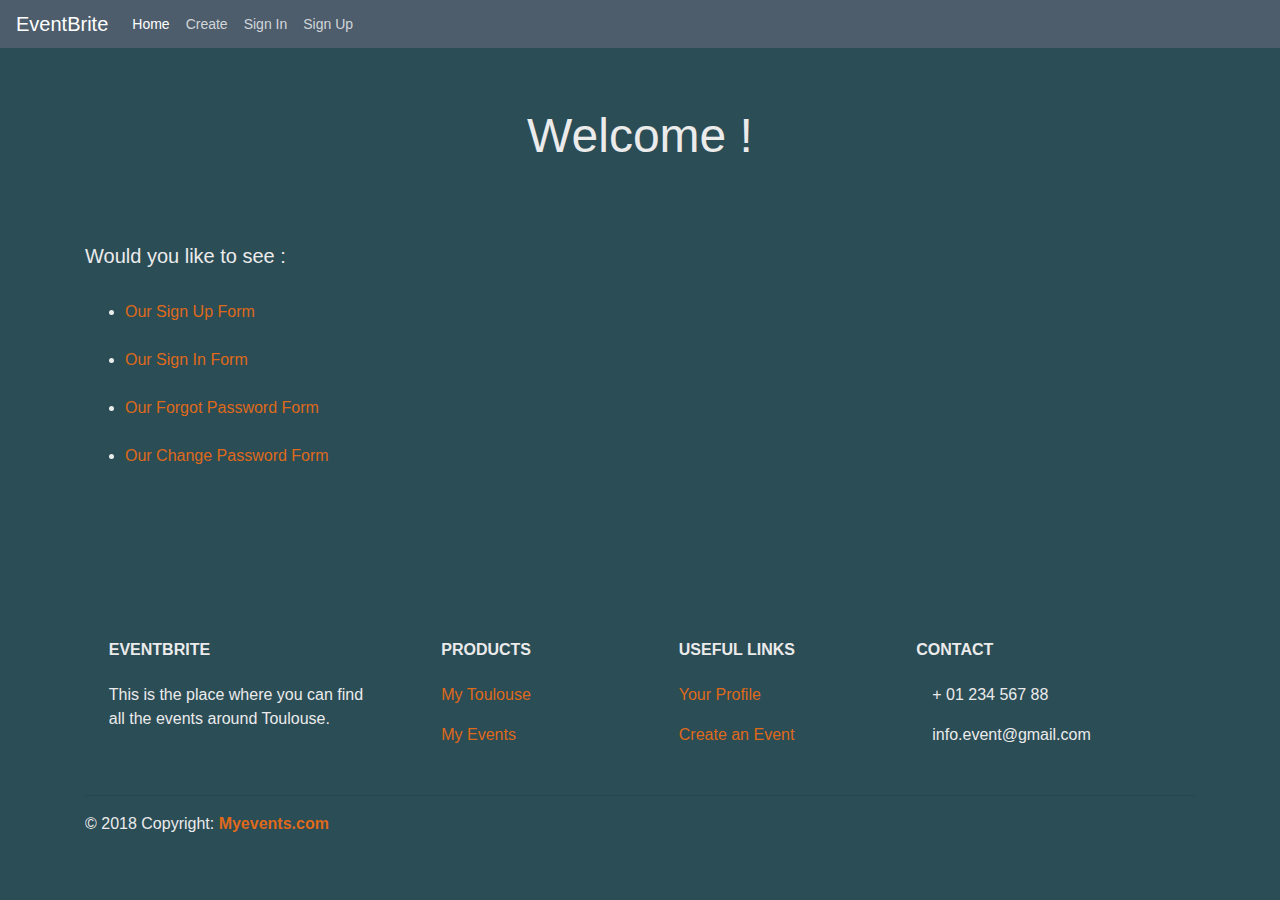
<file: index.html>
<!DOCTYPE html>
<html>
	<head>
		<meta charset="utf-8">
		<link rel="stylesheet" type="text/css" href="bootstrap.css">

		<title></title>
	</head>
	
	<body>


<!--header-->

<header>

	<!--nav-->

	<nav class="navbar fixed-top navbar-expand-lg navbar-dark bg-dark">
	  <a class="navbar-brand" href="#">EventBrite</a>
	  <button class="navbar-toggler" type="button" data-toggle="collapse" data-target="#navbarColor02" aria-controls="navbarColor02" aria-expanded="false" aria-label="Toggle navigation">
	    <span class="navbar-toggler-icon"></span>
	  </button>

	  <div class="collapse navbar-collapse" id="navbarColor02">
	    <ul class="navbar-nav mr-auto">
	      <li class="nav-item active">
	        <a class="nav-link" href="#">Home <span class="sr-only">(current)</span></a>
	      </li>
	      <li class="nav-item">
	        <a class="nav-link" href="#">Create</a>
	      </li>
	      <li class="nav-item">
	        <a class="nav-link" href="#">Sign In</a>
	      </li>
	      <li class="nav-item">
	        <a class="nav-link" href="#">Sign Up</a>
	      </li>
	    </ul>
	    
	  </div>
	</nav>

	<!--nav-->
		
</header>

	<!--header-->

	<div class="container">




	<div class="center big">Welcome !</div></br></br></br>

		<h5>Would you like to see :</h5>
				<ul>
					</br><li>
						<a href="sign_up_form.html">Our Sign Up Form</a>
					</li>
					</br><li>
						<a href="sign_in_form.html">Our Sign In Form</a>
					</li>
					</br><li>
						<a href="forgot_password.html">Our Forgot Password Form</a>
					</li>
					</br><li>
						<a href="change_password.html">Our Change Password Form</a>
					</li>


				</ul>
	</div>



	<!-- Footer -->
<footer class="page-footer font-small mdb-color pt-4">

    <!-- Footer Links -->
    <div class="container text-center text-md-left">

      <!-- Footer links -->
      <div class="row text-center text-md-left mt-3 pb-3">

        <!-- Grid column -->
        <div class="col-md-3 col-lg-3 col-xl-3 mx-auto mt-3">
          <h6 class="text-uppercase mb-4 font-weight-bold">EventBrite</h6>
          <p>This is the place where you can find all the events around Toulouse.</p>
        </div>
        <!-- Grid column -->

        <hr class="w-100 clearfix d-md-none">

        <!-- Grid column -->
        <div class="col-md-2 col-lg-2 col-xl-2 mx-auto mt-3">
          <h6 class="text-uppercase mb-4 font-weight-bold">Products</h6>
          <p>
            <a href="#!">My Toulouse</a>
          </p>
          <p>
            <a href="#!">My Events</a>
          </p>
        </div>
        <!-- Grid column -->

        <hr class="w-100 clearfix d-md-none">

        <!-- Grid column -->
        <div class="col-md-3 col-lg-2 col-xl-2 mx-auto mt-3">
          <h6 class="text-uppercase mb-4 font-weight-bold">Useful links</h6>
          <p>
            <a href="#!">Your Profile</a>
          </p>
          <p>
            <a href="#!">Create an Event</a>
          </p>
        </div>

        <!-- Grid column -->
        <hr class="w-100 clearfix d-md-none">

        <!-- Grid column -->
        <div class="col-md-4 col-lg-3 col-xl-3 mx-auto mt-3">
          <h6 class="text-uppercase mb-4 font-weight-bold">Contact</h6>
          <p>
            <i class="fas fa-phone mr-3"></i> + 01 234 567 88</p>
          <p>
            <i class="fas fa-envelope mr-3"></i> info.event@gmail.com</p>
        </div>
        <!-- Grid column -->

      </div>
      <!-- Footer links -->

      <hr>

      <!-- Grid row -->
      <div class="row d-flex align-items-center ">

        <!-- Grid column -->
        <div class="col-md-7 col-lg-8">

          <!--Copyright-->
          <p class="text-center text-md-left">© 2018 Copyright:
            <a href="https://mdbootstrap.com/education/bootstrap/">
              <strong> Myevents.com</strong>
            </a>
          </p>

        </div>
        <!-- Grid column -->

        <!-- Grid column -->
        <div class="col-md-5 col-lg-4 ml-lg-0">

          <!-- Social buttons -->
          <div class="text-center text-md-right">
            <ul class="list-unstyled list-inline">
              <li class="list-inline-item">
                <a class="btn-floating btn-sm rgba-white-slight mx-1">
                  <i class="fab fa-facebook-f"></i>
                </a>
              </li>
              <li class="list-inline-item">
                <a class="btn-floating btn-sm rgba-white-slight mx-1">
                  <i class="fab fa-twitter"></i>
                </a>
              </li>
              <li class="list-inline-item">
                <a class="btn-floating btn-sm rgba-white-slight mx-1">
                  <i class="fab fa-google-plus-g"></i>
                </a>
              </li>
              <li class="list-inline-item">
                <a class="btn-floating btn-sm rgba-white-slight mx-1">
                  <i class="fab fa-linkedin-in"></i>
                </a>
              </li>
            </ul>
          </div>

        </div>
        <!-- Grid column -->

      </div>
      <!-- Grid row -->

    </div>
    <!-- Footer Links -->

  </footer>
  <!-- Footer -->
			
	</body>
</html>
</file>
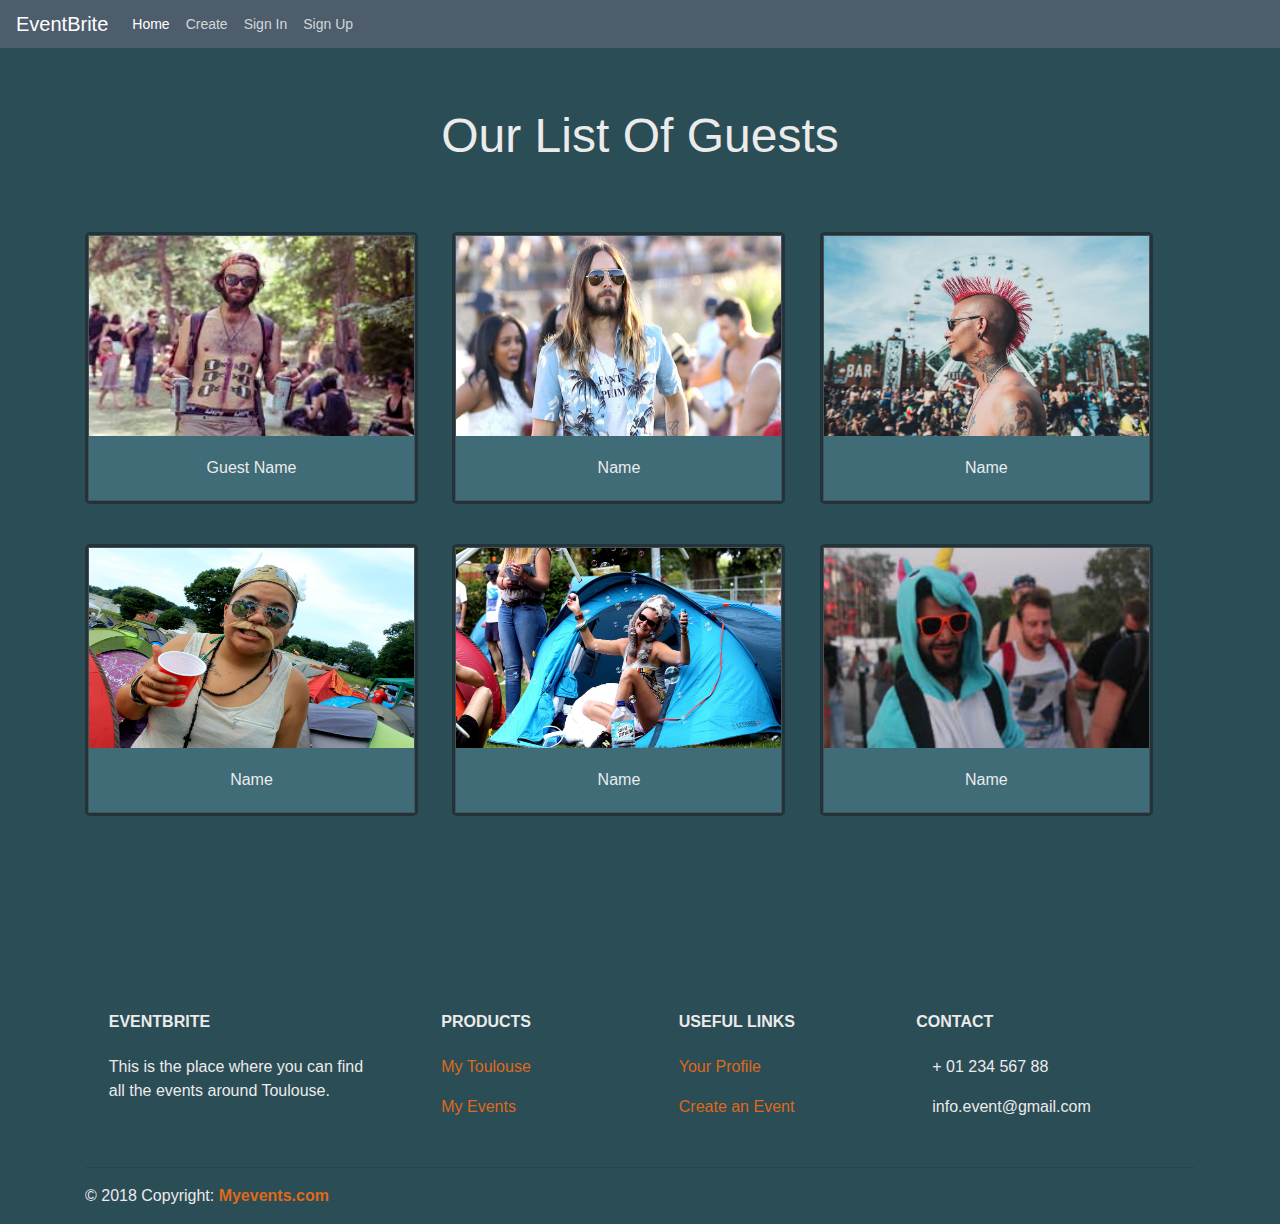
<file: attendee_card.html>
<!DOCTYPE html>
<html>
  <head>
    <meta charset="utf-8">
    <link rel="stylesheet" type="text/css" href="bootstrap.css">
    <link rel="stylesheet" href="https://use.fontawesome.com/releases/v5.7.2/css/all.css" integrity="sha384-fnmOCqbTlWIlj8LyTjo7mOUStjsKC4pOpQbqyi7RrhN7udi9RwhKkMHpvLbHG9Sr" crossorigin="anonymous">

  </head>


<!--header-->

<header>

  <!--nav-->

  <nav class="navbar fixed-top navbar-expand-lg navbar-dark bg-dark">
    <a class="navbar-brand" href="index.html">EventBrite</a>
    <button class="navbar-toggler" type="button" data-toggle="collapse" data-target="#navbarColor02" aria-controls="navbarColor02" aria-expanded="false" aria-label="Toggle navigation">
      <span class="navbar-toggler-icon"></span>
    </button>

    <div class="collapse navbar-collapse" id="navbarColor02">
      <ul class="navbar-nav mr-auto">
        <li class="nav-item active">
          <a class="nav-link" href="index.html">Home <span class="sr-only">(current)</span></a>
        </li>
        <li class="nav-item">
          <a class="nav-link" href="#">Create</a>
        </li>
        <li class="nav-item">
          <a class="nav-link" href="#">Sign In</a>
        </li>
        <li class="nav-item">
          <a class="nav-link" href="#">Sign Up</a>
        </li>
      </ul>
      
    </div>
  </nav>
</header>








<div class="container ">

  <div class="center big marg">Our List Of Guests </div>

  <div class="center-card padcard ">
    <div class="card">
      <img class="card-img-top imagevent" src="img/avatar1.jpg" alt="Card image cap">
      <div class="card-body back">
        <p class="card-text top-div">Guest Name</p>
      </div>
    </div>
  </div>

  <div class="center-card padcard ">
    <div class="card">
      <img class="card-img-top imagevent" src="img/avatar2.jpg" alt="Card image cap">
      <div class="card-body back">
        <p class="card-text top-div"> Name</p>
      </div>
    </div>
  </div>

<div class="center-card padcard ">
    <div class="card">
      <img class="card-img-top imagevent" src="img/avatar3.jpg" alt="Card image cap">
      <div class="card-body back">
        <p class="card-text top-div"> Name</p>
      </div>
    </div>
  </div>

  <div class="center-card padcard ">
    <div class="card">
      <img class="card-img-top imagevent" src="img/avatar4.jpg" alt="Card image cap">
      <div class="card-body back">
        <p class="card-text top-div"> Name</p>
      </div>
    </div>
  </div>

<div class="center-card padcard ">
    <div class="card">
      <img class="card-img-top imagevent" src="img/avatar5.jpg" alt="Card image cap">
      <div class="card-body back">
        <p class="card-text top-div"> Name</p>
      </div>
    </div>
  </div>

  <div class="center-card padcard ">
    <div class="card">
      <img class="card-img-top imagevent" src="img/avatar6.jpg" alt="Card image cap">
      <div class="card-body back">
        <p class="card-text top-div"> Name</p>
      </div>
    </div>
  </div>





</div>








  <!-- Footer -->
<footer class="page-footer font-small mdb-color pt-4">

    <!-- Footer Links -->
    <div class="container text-center text-md-left">

      <!-- Footer links -->
      <div class="row text-center text-md-left mt-3 pb-3">

        <!-- Grid column -->
        <div class="col-md-3 col-lg-3 col-xl-3 mx-auto mt-3">
          <h6 class="text-uppercase mb-4 font-weight-bold">EventBrite</h6>
          <p>This is the place where you can find all the events around Toulouse.</p>
        </div>
        <!-- Grid column -->

        <hr class="w-100 clearfix d-md-none">

        <!-- Grid column -->
        <div class="col-md-2 col-lg-2 col-xl-2 mx-auto mt-3">
          <h6 class="text-uppercase mb-4 font-weight-bold">Products</h6>
          <p>
            <a href="#!">My Toulouse</a>
          </p>
          <p>
            <a href="#!">My Events</a>
          </p>
        </div>
        <!-- Grid column -->

        <hr class="w-100 clearfix d-md-none">

        <!-- Grid column -->
        <div class="col-md-3 col-lg-2 col-xl-2 mx-auto mt-3">
          <h6 class="text-uppercase mb-4 font-weight-bold">Useful links</h6>
          <p>
            <a href="#!">Your Profile</a>
          </p>
          <p>
            <a href="#!">Create an Event</a>
          </p>
        </div>

        <!-- Grid column -->
        <hr class="w-100 clearfix d-md-none">

        <!-- Grid column -->
        <div class="col-md-4 col-lg-3 col-xl-3 mx-auto mt-3">
          <h6 class="text-uppercase mb-4 font-weight-bold">Contact</h6>
          <p>
            <i class="fas fa-phone mr-3"></i> + 01 234 567 88</p>
          <p>
            <i class="fas fa-envelope mr-3"></i> info.event@gmail.com</p>
        </div>
        <!-- Grid column -->

      </div>
      <!-- Footer links -->

      <hr>

      <!-- Grid row -->
      <div class="row d-flex align-items-center ">

        <!-- Grid column -->
        <div class="col-md-7 col-lg-8">

          <!--Copyright-->
          <p class="text-center text-md-left">© 2018 Copyright:
            <a href="https://mdbootstrap.com/education/bootstrap/">
              <strong> Myevents.com</strong>
            </a>
          </p>

        </div>
        <!-- Grid column -->

        <!-- Grid column -->
        <div class="col-md-5 col-lg-4 ml-lg-0">

          <!-- Social buttons -->
          <div class="text-center text-md-right">
            <ul class="list-unstyled list-inline">
              <li class="list-inline-item">
                <a class="btn-floating btn-sm rgba-white-slight mx-1">
                  <i class="fab fa-facebook-f"></i>
                </a>
              </li>
              <li class="list-inline-item">
                <a class="btn-floating btn-sm rgba-white-slight mx-1">
                  <i class="fab fa-twitter"></i>
                </a>
              </li>
              <li class="list-inline-item">
                <a class="btn-floating btn-sm rgba-white-slight mx-1">
                  <i class="fab fa-google-plus-g"></i>
                </a>
              </li>
              <li class="list-inline-item">
                <a class="btn-floating btn-sm rgba-white-slight mx-1">
                  <i class="fab fa-linkedin-in"></i>
                </a>
              </li>
            </ul>
          </div>

        </div>
        <!-- Grid column -->

      </div>
      <!-- Grid row -->

    </div>
    <!-- Footer Links -->

  </footer>
  <!-- Footer -->
      
  </body>
</html>
</file>
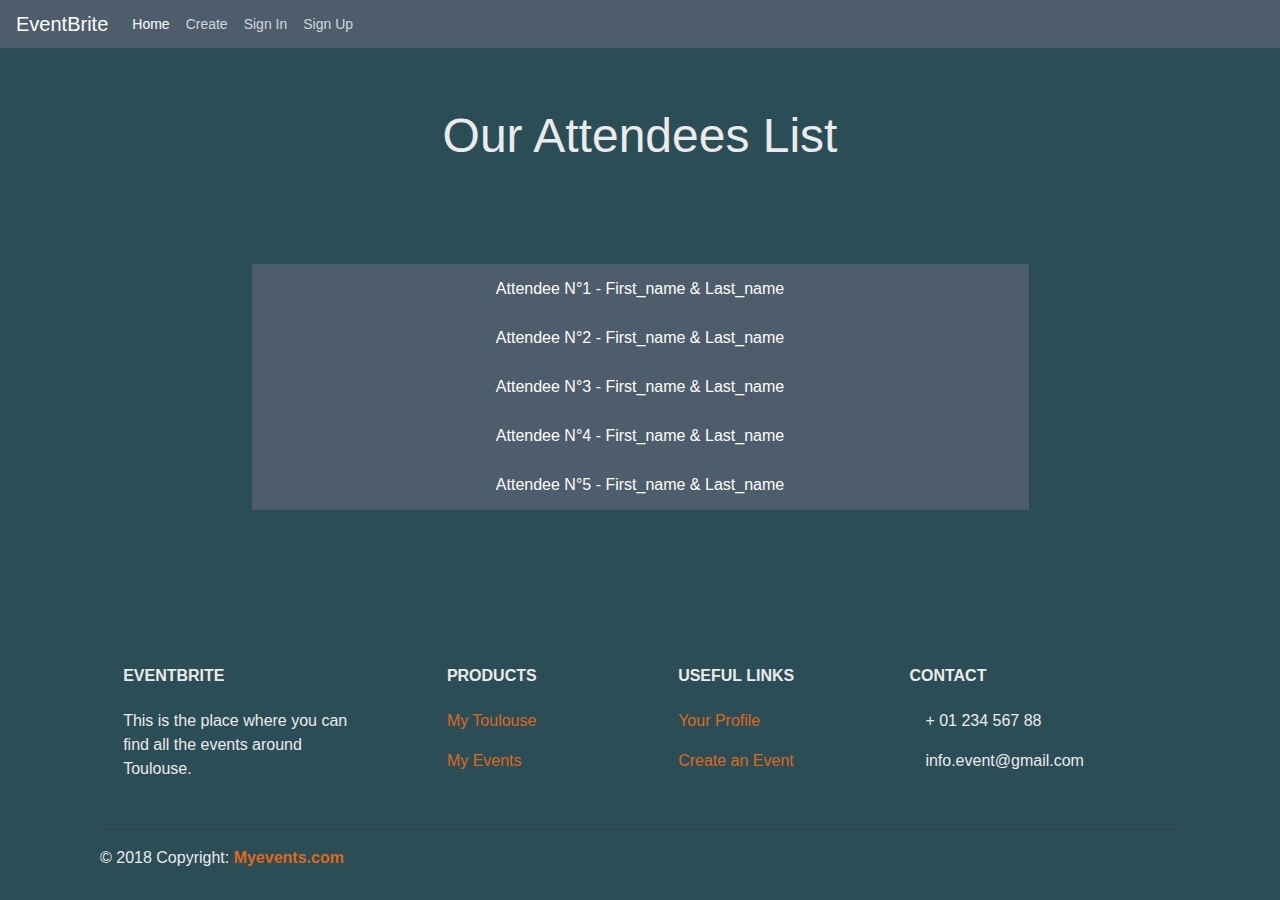
<file: attendees_list.html>
<!DOCTYPE html>
<html>
  <head>
    <meta charset="utf-8">
    <link rel="stylesheet" type="text/css" href="bootstrap.css">
    <link rel="stylesheet" href="https://use.fontawesome.com/releases/v5.7.2/css/all.css" integrity="sha384-fnmOCqbTlWIlj8LyTjo7mOUStjsKC4pOpQbqyi7RrhN7udi9RwhKkMHpvLbHG9Sr" crossorigin="anonymous">

  </head>


<!--header-->

<header>

  <!--nav-->

  <nav class="navbar fixed-top navbar-expand-lg navbar-dark bg-dark">
    <a class="navbar-brand" href="index.html">EventBrite</a>
    <button class="navbar-toggler" type="button" data-toggle="collapse" data-target="#navbarColor02" aria-controls="navbarColor02" aria-expanded="false" aria-label="Toggle navigation">
      <span class="navbar-toggler-icon"></span>
    </button>

    <div class="collapse navbar-collapse" id="navbarColor02">
      <ul class="navbar-nav mr-auto">
        <li class="nav-item active">
          <a class="nav-link" href="index.html">Home <span class="sr-only">(current)</span></a>
        </li>
        <li class="nav-item">
          <a class="nav-link" href="#">Create</a>
        </li>
        <li class="nav-item">
          <a class="nav-link" href="#">Sign In</a>
        </li>
        <li class="nav-item">
          <a class="nav-link" href="#">Sign Up</a>
        </li>
      </ul>
      
    </div>
  </nav>
</header>


<div class="container">
    <div class="center big ">Our Attendees List</div></br></br></br>
    <i class="icon fas fa-users"></i>


  <div class="top-div pad">
    <div class="bottom-div">
      <a href="#" class="list-group-item list-group-item-action hover">Attendee N°1 - First_name & Last_name</a>
      <a href="#" class="list-group-item list-group-item-action hover">Attendee N°2 - First_name & Last_name</a>
      <a href="#" class="list-group-item list-group-item-action hover">Attendee N°3 - First_name & Last_name</a>
      <a href="#" class="list-group-item list-group-item-action hover">Attendee N°4 - First_name & Last_name</a>
      <a href="#" class="list-group-item list-group-item-action hover">Attendee N°5 - First_name & Last_name</a>
    </div>
</div>



  </body>







  <!-- Footer -->
<footer class="page-footer font-small mdb-color pt-4">

    <!-- Footer Links -->
    <div class="container text-center text-md-left">

      <!-- Footer links -->
      <div class="row text-center text-md-left mt-3 pb-3">

        <!-- Grid column -->
        <div class="col-md-3 col-lg-3 col-xl-3 mx-auto mt-3">
          <h6 class="text-uppercase mb-4 font-weight-bold">EventBrite</h6>
          <p>This is the place where you can find all the events around Toulouse.</p>
        </div>
        <!-- Grid column -->

        <hr class="w-100 clearfix d-md-none">

        <!-- Grid column -->
        <div class="col-md-2 col-lg-2 col-xl-2 mx-auto mt-3">
          <h6 class="text-uppercase mb-4 font-weight-bold">Products</h6>
          <p>
            <a href="#!">My Toulouse</a>
          </p>
          <p>
            <a href="#!">My Events</a>
          </p>
        </div>
        <!-- Grid column -->

        <hr class="w-100 clearfix d-md-none">

        <!-- Grid column -->
        <div class="col-md-3 col-lg-2 col-xl-2 mx-auto mt-3">
          <h6 class="text-uppercase mb-4 font-weight-bold">Useful links</h6>
          <p>
            <a href="#!">Your Profile</a>
          </p>
          <p>
            <a href="#!">Create an Event</a>
          </p>
        </div>

        <!-- Grid column -->
        <hr class="w-100 clearfix d-md-none">

        <!-- Grid column -->
        <div class="col-md-4 col-lg-3 col-xl-3 mx-auto mt-3">
          <h6 class="text-uppercase mb-4 font-weight-bold">Contact</h6>
          <p>
            <i class="fas fa-phone mr-3"></i> + 01 234 567 88</p>
          <p>
            <i class="fas fa-envelope mr-3"></i> info.event@gmail.com</p>
        </div>
        <!-- Grid column -->

      </div>
      <!-- Footer links -->

      <hr>

      <!-- Grid row -->
      <div class="row d-flex align-items-center ">

        <!-- Grid column -->
        <div class="col-md-7 col-lg-8">

          <!--Copyright-->
          <p class="text-center text-md-left">© 2018 Copyright:
            <a href="https://mdbootstrap.com/education/bootstrap/">
              <strong> Myevents.com</strong>
            </a>
          </p>

        </div>
        <!-- Grid column -->

        <!-- Grid column -->
        <div class="col-md-5 col-lg-4 ml-lg-0">

          <!-- Social buttons -->
          <div class="text-center text-md-right">
            <ul class="list-unstyled list-inline">
              <li class="list-inline-item">
                <a class="btn-floating btn-sm rgba-white-slight mx-1">
                  <i class="fab fa-facebook-f"></i>
                </a>
              </li>
              <li class="list-inline-item">
                <a class="btn-floating btn-sm rgba-white-slight mx-1">
                  <i class="fab fa-twitter"></i>
                </a>
              </li>
              <li class="list-inline-item">
                <a class="btn-floating btn-sm rgba-white-slight mx-1">
                  <i class="fab fa-google-plus-g"></i>
                </a>
              </li>
              <li class="list-inline-item">
                <a class="btn-floating btn-sm rgba-white-slight mx-1">
                  <i class="fab fa-linkedin-in"></i>
                </a>
              </li>
            </ul>
          </div>

        </div>
        <!-- Grid column -->

      </div>
      <!-- Grid row -->

    </div>
    <!-- Footer Links -->

  </footer>
  <!-- Footer -->
      
  </body>
</html>
</file>
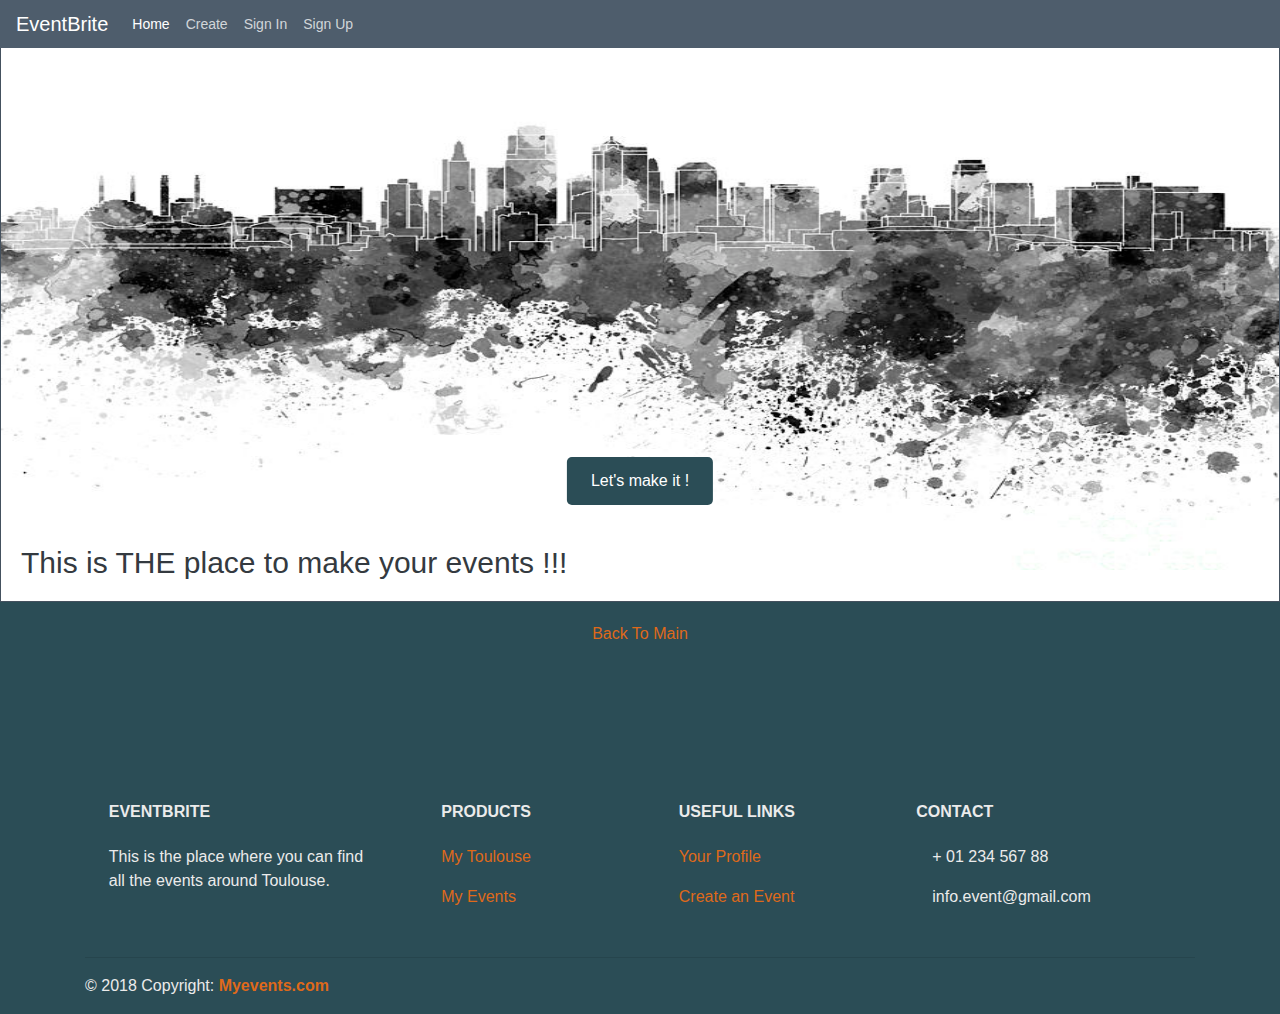
<file: big_ban.html>
<!DOCTYPE html>
<html>
  <head>
    <meta charset="utf-8">
    <link rel="stylesheet" type="text/css" href="bootstrap.css">
    <link rel="stylesheet" href="https://use.fontawesome.com/releases/v5.7.2/css/all.css" integrity="sha384-fnmOCqbTlWIlj8LyTjo7mOUStjsKC4pOpQbqyi7RrhN7udi9RwhKkMHpvLbHG9Sr" crossorigin="anonymous">

  </head>


<!--header-->

<header>

  <!--nav-->

  <nav class="navbar fixed-top navbar-expand-lg navbar-dark bg-dark">
    <a class="navbar-brand" href="index.html">EventBrite</a>
    <button class="navbar-toggler" type="button" data-toggle="collapse" data-target="#navbarColor02" aria-controls="navbarColor02" aria-expanded="false" aria-label="Toggle navigation">
      <span class="navbar-toggler-icon"></span>
    </button>

    <div class="collapse navbar-collapse" id="navbarColor02">
      <ul class="navbar-nav mr-auto">
        <li class="nav-item active">
          <a class="nav-link" href="index.html">Home <span class="sr-only">(current)</span></a>
        </li>
        <li class="nav-item">
          <a class="nav-link" href="#">Create</a>
        </li>
        <li class="nav-item">
          <a class="nav-link" href="#">Sign In</a>
        </li>
        <li class="nav-item">
          <a class="nav-link" href="#">Sign Up</a>
        </li>
      </ul>
      
    </div>
  </nav>
</header>

<body>

<div class="card bg-dark">
  <img class="card-img ban" src="kansas.jpg" alt="Card image">
  <div class="card-img-overlay">
    <button type="button" class="ban-btn">Let's make it !</button>
    <p class="text-ban">This is THE place to make your events !!!</p>
  </div>
</div>



<div class="center pad">
  <a href="index.html" >Back To Main</a>
</div>






</body>





  <!-- Footer -->
<footer class="page-footer font-small mdb-color pt-4">

    <!-- Footer Links -->
    <div class="container text-center text-md-left">

      <!-- Footer links -->
      <div class="row text-center text-md-left mt-3 pb-3">

        <!-- Grid column -->
        <div class="col-md-3 col-lg-3 col-xl-3 mx-auto mt-3">
          <h6 class="text-uppercase mb-4 font-weight-bold">EventBrite</h6>
          <p>This is the place where you can find all the events around Toulouse.</p>
        </div>
        <!-- Grid column -->

        <hr class="w-100 clearfix d-md-none">

        <!-- Grid column -->
        <div class="col-md-2 col-lg-2 col-xl-2 mx-auto mt-3">
          <h6 class="text-uppercase mb-4 font-weight-bold">Products</h6>
          <p>
            <a href="#!">My Toulouse</a>
          </p>
          <p>
            <a href="#!">My Events</a>
          </p>
        </div>
        <!-- Grid column -->

        <hr class="w-100 clearfix d-md-none">

        <!-- Grid column -->
        <div class="col-md-3 col-lg-2 col-xl-2 mx-auto mt-3">
          <h6 class="text-uppercase mb-4 font-weight-bold">Useful links</h6>
          <p>
            <a href="#!">Your Profile</a>
          </p>
          <p>
            <a href="#!">Create an Event</a>
          </p>
        </div>

        <!-- Grid column -->
        <hr class="w-100 clearfix d-md-none">

        <!-- Grid column -->
        <div class="col-md-4 col-lg-3 col-xl-3 mx-auto mt-3">
          <h6 class="text-uppercase mb-4 font-weight-bold">Contact</h6>
          <p>
            <i class="fas fa-phone mr-3"></i> + 01 234 567 88</p>
          <p>
            <i class="fas fa-envelope mr-3"></i> info.event@gmail.com</p>
        </div>
        <!-- Grid column -->

      </div>
      <!-- Footer links -->

      <hr>

      <!-- Grid row -->
      <div class="row d-flex align-items-center ">

        <!-- Grid column -->
        <div class="col-md-7 col-lg-8">

          <!--Copyright-->
          <p class="text-center text-md-left">© 2018 Copyright:
            <a href="https://mdbootstrap.com/education/bootstrap/">
              <strong> Myevents.com</strong>
            </a>
          </p>

        </div>
        <!-- Grid column -->

        <!-- Grid column -->
        <div class="col-md-5 col-lg-4 ml-lg-0">

          <!-- Social buttons -->
          <div class="text-center text-md-right">
            <ul class="list-unstyled list-inline">
              <li class="list-inline-item">
                <a class="btn-floating btn-sm rgba-white-slight mx-1">
                  <i class="fab fa-facebook-f"></i>
                </a>
              </li>
              <li class="list-inline-item">
                <a class="btn-floating btn-sm rgba-white-slight mx-1">
                  <i class="fab fa-twitter"></i>
                </a>
              </li>
              <li class="list-inline-item">
                <a class="btn-floating btn-sm rgba-white-slight mx-1">
                  <i class="fab fa-google-plus-g"></i>
                </a>
              </li>
              <li class="list-inline-item">
                <a class="btn-floating btn-sm rgba-white-slight mx-1">
                  <i class="fab fa-linkedin-in"></i>
                </a>
              </li>
            </ul>
          </div>

        </div>
        <!-- Grid column -->

      </div>
      <!-- Grid row -->

    </div>
    <!-- Footer Links -->

  </footer>
  <!-- Footer -->
      
  </body>
</html>
</file>
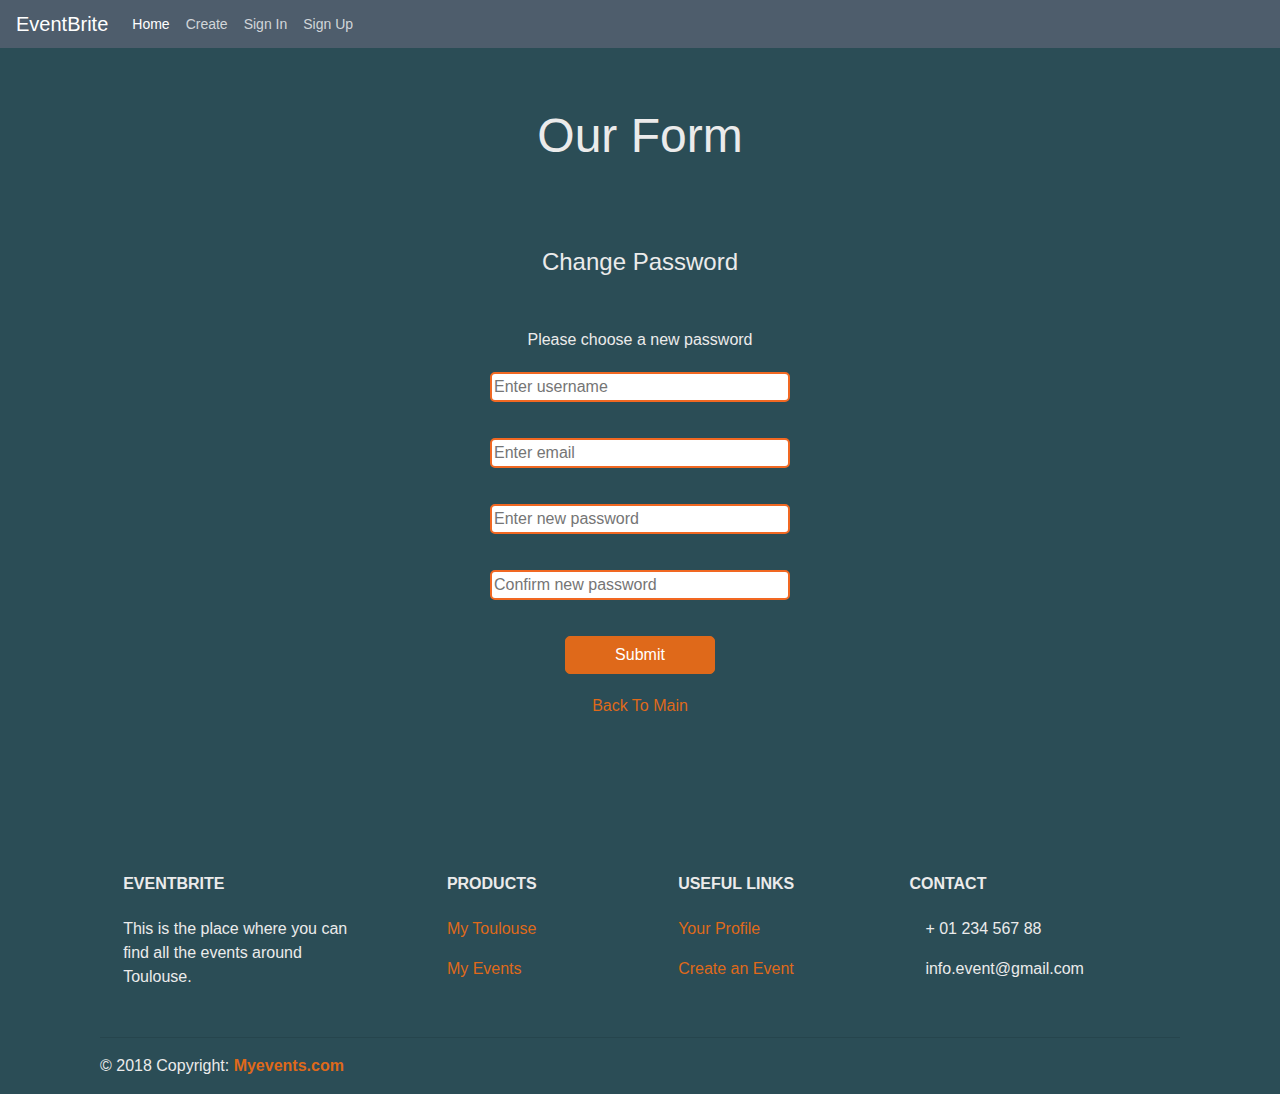
<file: change_password.html>
<!DOCTYPE html>
<html>
	<head>
		<meta charset="utf-8">
		<link rel="stylesheet" type="text/css" href="bootstrap.css">
		<link rel="stylesheet" href="https://use.fontawesome.com/releases/v5.7.2/css/all.css" integrity="sha384-fnmOCqbTlWIlj8LyTjo7mOUStjsKC4pOpQbqyi7RrhN7udi9RwhKkMHpvLbHG9Sr" crossorigin="anonymous">

		
		<title></title>
	</head>
	
	<body>


<!--header-->

<header>

	<!--nav-->

	<nav class="navbar fixed-top navbar-expand-lg navbar-dark bg-dark">
	  <a class="navbar-brand" href="index.html">EventBrite</a>
	  <button class="navbar-toggler" type="button" data-toggle="collapse" data-target="#navbarColor02" aria-controls="navbarColor02" aria-expanded="false" aria-label="Toggle navigation">
	    <span class="navbar-toggler-icon"></span>
	  </button>

	  <div class="collapse navbar-collapse" id="navbarColor02">
	    <ul class="navbar-nav mr-auto">
	      <li class="nav-item active">
	        <a class="nav-link" href="index.html">Home <span class="sr-only">(current)</span></a>
	      </li>
	      <li class="nav-item">
	        <a class="nav-link" href="#">Create</a>
	      </li>
	      <li class="nav-item">
	        <a class="nav-link" href="#">Sign In</a>
	      </li>
	      <li class="nav-item">
	        <a class="nav-link" href="#">Sign Up</a>
	      </li>
	    </ul>
	    
	  </div>
	</nav>

	<!--nav-->
		
</header>

	<!--header-->

	<div class="container">


	<div class="center big">Our Form</div></br></br></br>





<form class="center">
  <fieldset>
    <legend>Change Password</legend>
    	<i class="icon pad fas fa-user"></i>
    <div class="center pad ">Please choose a new password</a></div>

    <div class="form-group pad"> 
		<i class="fas fa-user-tag"></i>
		<input type="email" class="form-input"  placeholder="Enter username">
    </div>

    <div class="form-group pad"> 
        <i class="fas fa-at"></i>
		<input type="email" class="form-input"  placeholder="Enter email">
    </div>
    <div class="form-group pad">
    	<i class="fas fa-unlock"></i>
      <input type="email" class="form-input"  placeholder="Enter new password">
    </div>
    <div class="form-group pad">
    	<i class="fas fa-lock"></i>
      <input type="email" class="form-input"  placeholder="Confirm new password">
    </div>
  
   
    </fieldset>
    <div class="pad">
  	  <button type="submit" class="btn wid btn-primary">Submit</button>
  </fieldset>
</form>














		<div class="center pad">
			<a href="index.html" >Back To Main</a>
		</div>


	</div>
















	<!-- Footer -->
<footer class="page-footer font-small mdb-color pt-4">

    <!-- Footer Links -->
    <div class="container text-center text-md-left">

      <!-- Footer links -->
      <div class="row text-center text-md-left mt-3 pb-3">

        <!-- Grid column -->
        <div class="col-md-3 col-lg-3 col-xl-3 mx-auto mt-3">
          <h6 class="text-uppercase mb-4 font-weight-bold">EventBrite</h6>
          <p>This is the place where you can find all the events around Toulouse.</p>
        </div>
        <!-- Grid column -->

        <hr class="w-100 clearfix d-md-none">

        <!-- Grid column -->
        <div class="col-md-2 col-lg-2 col-xl-2 mx-auto mt-3">
          <h6 class="text-uppercase mb-4 font-weight-bold">Products</h6>
          <p>
            <a href="#!">My Toulouse</a>
          </p>
          <p>
            <a href="#!">My Events</a>
          </p>
        </div>
        <!-- Grid column -->

        <hr class="w-100 clearfix d-md-none">

        <!-- Grid column -->
        <div class="col-md-3 col-lg-2 col-xl-2 mx-auto mt-3">
          <h6 class="text-uppercase mb-4 font-weight-bold">Useful links</h6>
          <p>
            <a href="#!">Your Profile</a>
          </p>
          <p>
            <a href="#!">Create an Event</a>
          </p>
        </div>

        <!-- Grid column -->
        <hr class="w-100 clearfix d-md-none">

        <!-- Grid column -->
        <div class="col-md-4 col-lg-3 col-xl-3 mx-auto mt-3">
          <h6 class="text-uppercase mb-4 font-weight-bold">Contact</h6>
          <p>
            <i class="fas fa-phone mr-3"></i> + 01 234 567 88</p>
          <p>
            <i class="fas fa-envelope mr-3"></i> info.event@gmail.com</p>
        </div>
        <!-- Grid column -->

      </div>
      <!-- Footer links -->

      <hr>

      <!-- Grid row -->
      <div class="row d-flex align-items-center ">

        <!-- Grid column -->
        <div class="col-md-7 col-lg-8">

          <!--Copyright-->
          <p class="text-center text-md-left">© 2018 Copyright:
            <a href="https://mdbootstrap.com/education/bootstrap/">
              <strong> Myevents.com</strong>
            </a>
          </p>

        </div>
        <!-- Grid column -->

        <!-- Grid column -->
        <div class="col-md-5 col-lg-4 ml-lg-0">

          <!-- Social buttons -->
          <div class="text-center text-md-right">
            <ul class="list-unstyled list-inline">
              <li class="list-inline-item">
                <a class="btn-floating btn-sm rgba-white-slight mx-1">
                  <i class="fab fa-facebook-f"></i>
                </a>
              </li>
              <li class="list-inline-item">
                <a class="btn-floating btn-sm rgba-white-slight mx-1">
                  <i class="fab fa-twitter"></i>
                </a>
              </li>
              <li class="list-inline-item">
                <a class="btn-floating btn-sm rgba-white-slight mx-1">
                  <i class="fab fa-google-plus-g"></i>
                </a>
              </li>
              <li class="list-inline-item">
                <a class="btn-floating btn-sm rgba-white-slight mx-1">
                  <i class="fab fa-linkedin-in"></i>
                </a>
              </li>
            </ul>
          </div>

        </div>
        <!-- Grid column -->

      </div>
      <!-- Grid row -->

    </div>
    <!-- Footer Links -->

  </footer>
  <!-- Footer -->
			
	</body>
</html>
</file>
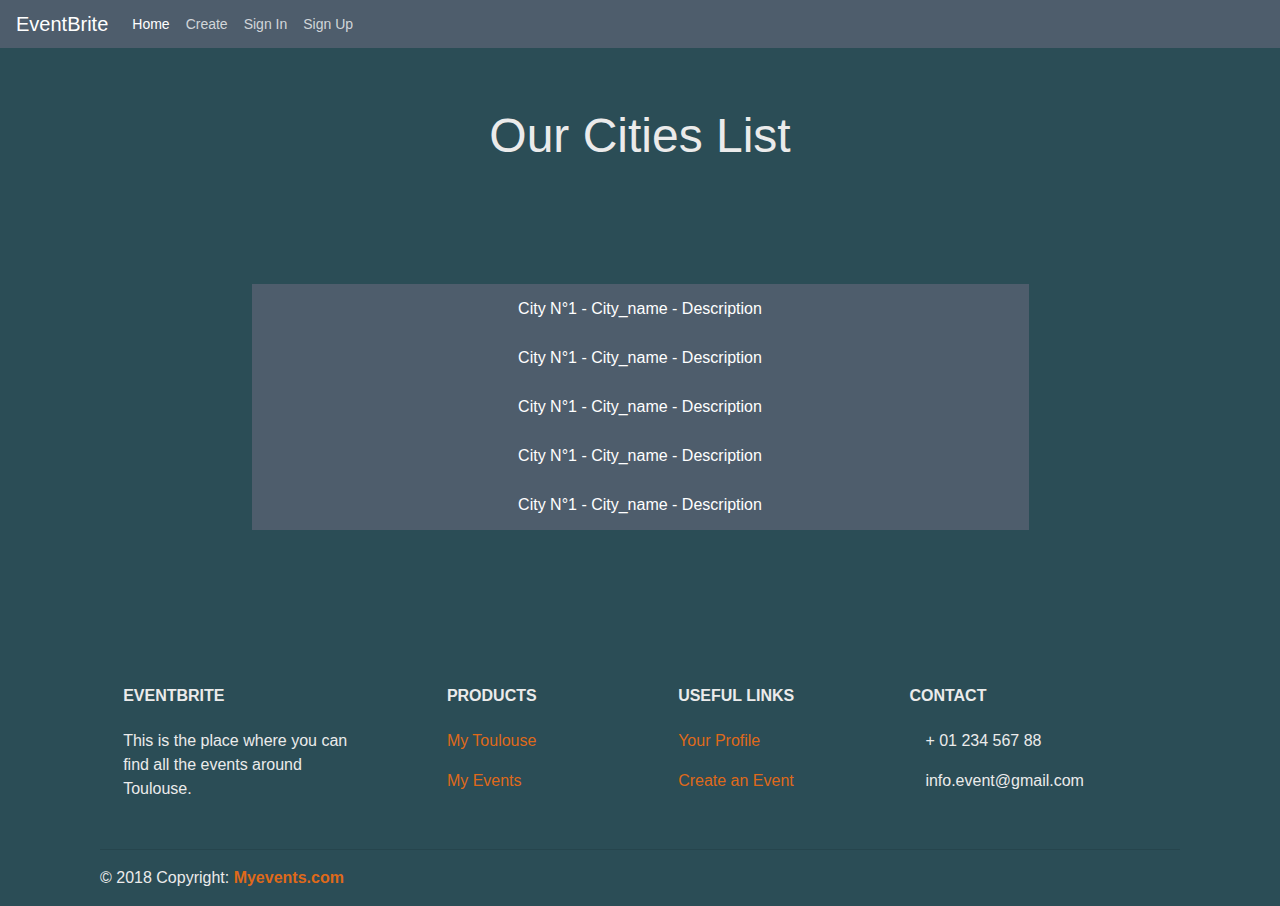
<file: cities_list.html>
<!DOCTYPE html>
<html>
  <head>
    <meta charset="utf-8">
    <link rel="stylesheet" type="text/css" href="bootstrap.css">
    <link rel="stylesheet" href="https://use.fontawesome.com/releases/v5.7.2/css/all.css" integrity="sha384-fnmOCqbTlWIlj8LyTjo7mOUStjsKC4pOpQbqyi7RrhN7udi9RwhKkMHpvLbHG9Sr" crossorigin="anonymous">

  </head>


<!--header-->

<header>

  <!--nav-->

  <nav class="navbar fixed-top navbar-expand-lg navbar-dark bg-dark">
    <a class="navbar-brand" href="index.html">EventBrite</a>
    <button class="navbar-toggler" type="button" data-toggle="collapse" data-target="#navbarColor02" aria-controls="navbarColor02" aria-expanded="false" aria-label="Toggle navigation">
      <span class="navbar-toggler-icon"></span>
    </button>

    <div class="collapse navbar-collapse" id="navbarColor02">
      <ul class="navbar-nav mr-auto">
        <li class="nav-item active">
          <a class="nav-link" href="index.html">Home <span class="sr-only">(current)</span></a>
        </li>
        <li class="nav-item">
          <a class="nav-link" href="#">Create</a>
        </li>
        <li class="nav-item">
          <a class="nav-link" href="#">Sign In</a>
        </li>
        <li class="nav-item">
          <a class="nav-link" href="#">Sign Up</a>
        </li>
      </ul>
      
    </div>
  </nav>
</header>


<div class="container">
    <div class="center big ">Our Cities List</div></br></br></br>
    <i class="icon pad fas fa-city"></i>


  <div class="top-div pad">
    <div class="bottom-div">
      <a href="#" class="list-group-item list-group-item-action hover">City N°1 - City_name - Description </a>
      <a href="#" class="list-group-item list-group-item-action hover">City N°1 - City_name - Description </a>
      <a href="#" class="list-group-item list-group-item-action hover">City N°1 - City_name - Description </a>
      <a href="#" class="list-group-item list-group-item-action hover">City N°1 - City_name - Description </a>
      <a href="#" class="list-group-item list-group-item-action hover">City N°1 - City_name - Description </a>
    </div>
  </i>
</div>



  </body>







  <!-- Footer -->
<footer class="page-footer font-small mdb-color pt-4">

    <!-- Footer Links -->
    <div class="container text-center text-md-left">

      <!-- Footer links -->
      <div class="row text-center text-md-left mt-3 pb-3">

        <!-- Grid column -->
        <div class="col-md-3 col-lg-3 col-xl-3 mx-auto mt-3">
          <h6 class="text-uppercase mb-4 font-weight-bold">EventBrite</h6>
          <p>This is the place where you can find all the events around Toulouse.</p>
        </div>
        <!-- Grid column -->

        <hr class="w-100 clearfix d-md-none">

        <!-- Grid column -->
        <div class="col-md-2 col-lg-2 col-xl-2 mx-auto mt-3">
          <h6 class="text-uppercase mb-4 font-weight-bold">Products</h6>
          <p>
            <a href="#!">My Toulouse</a>
          </p>
          <p>
            <a href="#!">My Events</a>
          </p>
        </div>
        <!-- Grid column -->

        <hr class="w-100 clearfix d-md-none">

        <!-- Grid column -->
        <div class="col-md-3 col-lg-2 col-xl-2 mx-auto mt-3">
          <h6 class="text-uppercase mb-4 font-weight-bold">Useful links</h6>
          <p>
            <a href="#!">Your Profile</a>
          </p>
          <p>
            <a href="#!">Create an Event</a>
          </p>
        </div>

        <!-- Grid column -->
        <hr class="w-100 clearfix d-md-none">

        <!-- Grid column -->
        <div class="col-md-4 col-lg-3 col-xl-3 mx-auto mt-3">
          <h6 class="text-uppercase mb-4 font-weight-bold">Contact</h6>
          <p>
            <i class="fas fa-phone mr-3"></i> + 01 234 567 88</p>
          <p>
            <i class="fas fa-envelope mr-3"></i> info.event@gmail.com</p>
        </div>
        <!-- Grid column -->

      </div>
      <!-- Footer links -->

      <hr>

      <!-- Grid row -->
      <div class="row d-flex align-items-center ">

        <!-- Grid column -->
        <div class="col-md-7 col-lg-8">

          <!--Copyright-->
          <p class="text-center text-md-left">© 2018 Copyright:
            <a href="https://mdbootstrap.com/education/bootstrap/">
              <strong> Myevents.com</strong>
            </a>
          </p>

        </div>
        <!-- Grid column -->

        <!-- Grid column -->
        <div class="col-md-5 col-lg-4 ml-lg-0">

          <!-- Social buttons -->
          <div class="text-center text-md-right">
            <ul class="list-unstyled list-inline">
              <li class="list-inline-item">
                <a class="btn-floating btn-sm rgba-white-slight mx-1">
                  <i class="fab fa-facebook-f"></i>
                </a>
              </li>
              <li class="list-inline-item">
                <a class="btn-floating btn-sm rgba-white-slight mx-1">
                  <i class="fab fa-twitter"></i>
                </a>
              </li>
              <li class="list-inline-item">
                <a class="btn-floating btn-sm rgba-white-slight mx-1">
                  <i class="fab fa-google-plus-g"></i>
                </a>
              </li>
              <li class="list-inline-item">
                <a class="btn-floating btn-sm rgba-white-slight mx-1">
                  <i class="fab fa-linkedin-in"></i>
                </a>
              </li>
            </ul>
          </div>

        </div>
        <!-- Grid column -->

      </div>
      <!-- Grid row -->

    </div>
    <!-- Footer Links -->

  </footer>
  <!-- Footer -->
      
  </body>
</html>
</file>
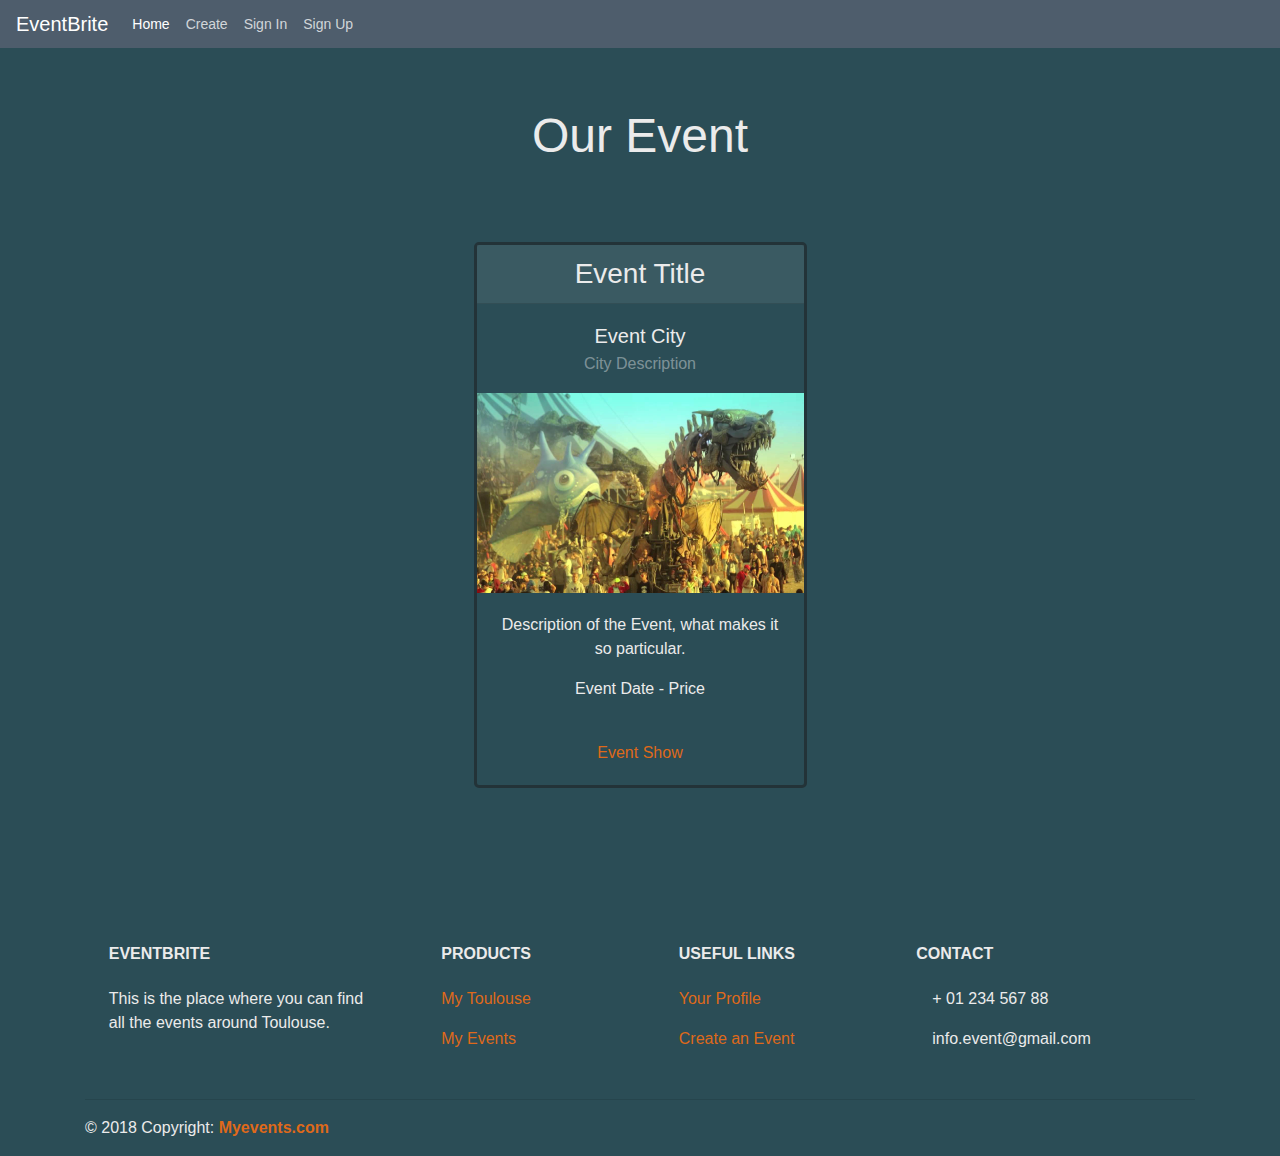
<file: event_card.html>
<!DOCTYPE html>
<html>
  <head>
    <meta charset="utf-8">
    <link rel="stylesheet" type="text/css" href="bootstrap.css">
    <link rel="stylesheet" href="https://use.fontawesome.com/releases/v5.7.2/css/all.css" integrity="sha384-fnmOCqbTlWIlj8LyTjo7mOUStjsKC4pOpQbqyi7RrhN7udi9RwhKkMHpvLbHG9Sr" crossorigin="anonymous">

  </head>


<!--header-->

<header>

  <!--nav-->

  <nav class="navbar fixed-top navbar-expand-lg navbar-dark bg-dark">
    <a class="navbar-brand" href="index.html">EventBrite</a>
    <button class="navbar-toggler" type="button" data-toggle="collapse" data-target="#navbarColor02" aria-controls="navbarColor02" aria-expanded="false" aria-label="Toggle navigation">
      <span class="navbar-toggler-icon"></span>
    </button>

    <div class="collapse navbar-collapse" id="navbarColor02">
      <ul class="navbar-nav mr-auto">
        <li class="nav-item active">
          <a class="nav-link" href="index.html">Home <span class="sr-only">(current)</span></a>
        </li>
        <li class="nav-item">
          <a class="nav-link" href="#">Create</a>
        </li>
        <li class="nav-item">
          <a class="nav-link" href="#">Sign In</a>
        </li>
        <li class="nav-item">
          <a class="nav-link" href="#">Sign Up</a>
        </li>
      </ul>
      
    </div>
  </nav>
</header>







<div class="container">
  <div class="center big ">Our Event </div>
  <div class="center bord ">
  <div class="center-card  ">
    <h3 class="card-header">Event Title</h3>
    <div class="card-body">
      <h5 class="card-title">Event City</h5>
      <h6 class="card-subtitle text-muted">City Description</h6>
    </div>
    <img class="imagevent" src="img/fest6.jpg" alt="Card image">
    <div class="card-body">
      <p class="card-text">Description of the Event, what makes it so particular.</p>
      <p class="card-text">Event Date    -    Price     </p>
    </div>
    
    <div class="card-body">
      <a href="#" class="card-link">Event Show</a>
    </div>
  </div>
  </div>
</div>








  <!-- Footer -->
<footer class="page-footer font-small mdb-color pt-4">

    <!-- Footer Links -->
    <div class="container text-center text-md-left">

      <!-- Footer links -->
      <div class="row text-center text-md-left mt-3 pb-3">

        <!-- Grid column -->
        <div class="col-md-3 col-lg-3 col-xl-3 mx-auto mt-3">
          <h6 class="text-uppercase mb-4 font-weight-bold">EventBrite</h6>
          <p>This is the place where you can find all the events around Toulouse.</p>
        </div>
        <!-- Grid column -->

        <hr class="w-100 clearfix d-md-none">

        <!-- Grid column -->
        <div class="col-md-2 col-lg-2 col-xl-2 mx-auto mt-3">
          <h6 class="text-uppercase mb-4 font-weight-bold">Products</h6>
          <p>
            <a href="#!">My Toulouse</a>
          </p>
          <p>
            <a href="#!">My Events</a>
          </p>
        </div>
        <!-- Grid column -->

        <hr class="w-100 clearfix d-md-none">

        <!-- Grid column -->
        <div class="col-md-3 col-lg-2 col-xl-2 mx-auto mt-3">
          <h6 class="text-uppercase mb-4 font-weight-bold">Useful links</h6>
          <p>
            <a href="#!">Your Profile</a>
          </p>
          <p>
            <a href="#!">Create an Event</a>
          </p>
        </div>

        <!-- Grid column -->
        <hr class="w-100 clearfix d-md-none">

        <!-- Grid column -->
        <div class="col-md-4 col-lg-3 col-xl-3 mx-auto mt-3">
          <h6 class="text-uppercase mb-4 font-weight-bold">Contact</h6>
          <p>
            <i class="fas fa-phone mr-3"></i> + 01 234 567 88</p>
          <p>
            <i class="fas fa-envelope mr-3"></i> info.event@gmail.com</p>
        </div>
        <!-- Grid column -->

      </div>
      <!-- Footer links -->

      <hr>

      <!-- Grid row -->
      <div class="row d-flex align-items-center ">

        <!-- Grid column -->
        <div class="col-md-7 col-lg-8">

          <!--Copyright-->
          <p class="text-center text-md-left">© 2018 Copyright:
            <a href="https://mdbootstrap.com/education/bootstrap/">
              <strong> Myevents.com</strong>
            </a>
          </p>

        </div>
        <!-- Grid column -->

        <!-- Grid column -->
        <div class="col-md-5 col-lg-4 ml-lg-0">

          <!-- Social buttons -->
          <div class="text-center text-md-right">
            <ul class="list-unstyled list-inline">
              <li class="list-inline-item">
                <a class="btn-floating btn-sm rgba-white-slight mx-1">
                  <i class="fab fa-facebook-f"></i>
                </a>
              </li>
              <li class="list-inline-item">
                <a class="btn-floating btn-sm rgba-white-slight mx-1">
                  <i class="fab fa-twitter"></i>
                </a>
              </li>
              <li class="list-inline-item">
                <a class="btn-floating btn-sm rgba-white-slight mx-1">
                  <i class="fab fa-google-plus-g"></i>
                </a>
              </li>
              <li class="list-inline-item">
                <a class="btn-floating btn-sm rgba-white-slight mx-1">
                  <i class="fab fa-linkedin-in"></i>
                </a>
              </li>
            </ul>
          </div>

        </div>
        <!-- Grid column -->

      </div>
      <!-- Grid row -->

    </div>
    <!-- Footer Links -->

  </footer>
  <!-- Footer -->
      
  </body>
</html>
</file>
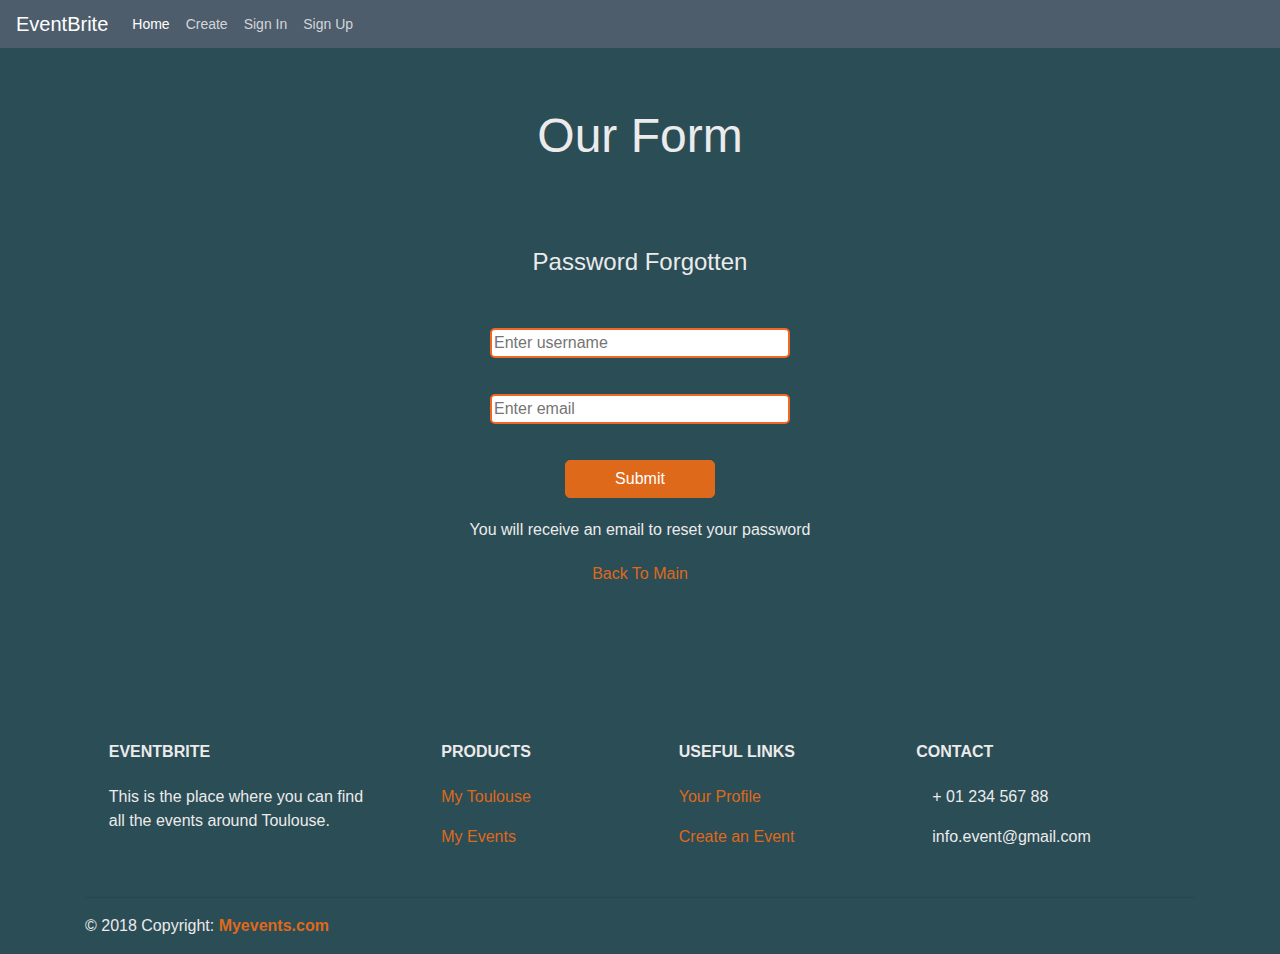
<file: forgot_password.html>
<!DOCTYPE html>
<html>
	<head>
		<meta charset="utf-8">
		<link rel="stylesheet" type="text/css" href="bootstrap.css">
		<link rel="stylesheet" href="https://use.fontawesome.com/releases/v5.7.2/css/all.css" integrity="sha384-fnmOCqbTlWIlj8LyTjo7mOUStjsKC4pOpQbqyi7RrhN7udi9RwhKkMHpvLbHG9Sr" crossorigin="anonymous">

		
		<title></title>
	</head>
	
	<body>


<!--header-->

<header>

	<!--nav-->

	<nav class="navbar fixed-top navbar-expand-lg navbar-dark bg-dark">
	  <a class="navbar-brand" href="index.html">EventBrite</a>
	  <button class="navbar-toggler" type="button" data-toggle="collapse" data-target="#navbarColor02" aria-controls="navbarColor02" aria-expanded="false" aria-label="Toggle navigation">
	    <span class="navbar-toggler-icon"></span>
	  </button>

	  <div class="collapse navbar-collapse" id="navbarColor02">
	    <ul class="navbar-nav mr-auto">
	      <li class="nav-item active">
	        <a class="nav-link" href="index.html">Home <span class="sr-only">(current)</span></a>
	      </li>
	      <li class="nav-item">
	        <a class="nav-link" href="#">Create</a>
	      </li>
	      <li class="nav-item">
	        <a class="nav-link" href="#">Sign In</a>
	      </li>
	      <li class="nav-item">
	        <a class="nav-link" href="#">Sign Up</a>
	      </li>
	    </ul>
	    
	  </div>
	</nav>

	<!--nav-->
		
</header>

	<!--header-->

	<div class="container">


	<div class="center big">Our Form</div></br></br></br>





<form class="center">
  <fieldset>
    <legend>Password Forgotten</legend>
    	<i class="icon pad fas fa-user"></i>

    <div class="form-group pad"> 
    <i class="fas fa-user-tag"></i>
    <input type="email" class="form-input"  placeholder="Enter username">
    </div>

    <div class="form-group pad"> 
        <i class="fas fa-at"></i>
    <input type="email" class="form-input"  placeholder="Enter email">
    </div>
    </fieldset>
    <div class="pad">
  	  <button type="submit" class="btn wid btn-primary">Submit</button>
  	</div>
  	<div class="center pad ">You will receive an email to reset your password</div>
	</div>

  </fieldset>
</form>














		<div class="center pad">
			<a href="index.html" >Back To Main</a>
		</div>


	</div>
















	<!-- Footer -->
<footer class="page-footer font-small mdb-color pt-4">

    <!-- Footer Links -->
    <div class="container text-center text-md-left">

      <!-- Footer links -->
      <div class="row text-center text-md-left mt-3 pb-3">

        <!-- Grid column -->
        <div class="col-md-3 col-lg-3 col-xl-3 mx-auto mt-3">
          <h6 class="text-uppercase mb-4 font-weight-bold">EventBrite</h6>
          <p>This is the place where you can find all the events around Toulouse.</p>
        </div>
        <!-- Grid column -->

        <hr class="w-100 clearfix d-md-none">

        <!-- Grid column -->
        <div class="col-md-2 col-lg-2 col-xl-2 mx-auto mt-3">
          <h6 class="text-uppercase mb-4 font-weight-bold">Products</h6>
          <p>
            <a href="#!">My Toulouse</a>
          </p>
          <p>
            <a href="#!">My Events</a>
          </p>
        </div>
        <!-- Grid column -->

        <hr class="w-100 clearfix d-md-none">

        <!-- Grid column -->
        <div class="col-md-3 col-lg-2 col-xl-2 mx-auto mt-3">
          <h6 class="text-uppercase mb-4 font-weight-bold">Useful links</h6>
          <p>
            <a href="#!">Your Profile</a>
          </p>
          <p>
            <a href="#!">Create an Event</a>
          </p>
        </div>

        <!-- Grid column -->
        <hr class="w-100 clearfix d-md-none">

        <!-- Grid column -->
        <div class="col-md-4 col-lg-3 col-xl-3 mx-auto mt-3">
          <h6 class="text-uppercase mb-4 font-weight-bold">Contact</h6>
          <p>
            <i class="fas fa-phone mr-3"></i> + 01 234 567 88</p>
          <p>
            <i class="fas fa-envelope mr-3"></i> info.event@gmail.com</p>
        </div>
        <!-- Grid column -->

      </div>
      <!-- Footer links -->

      <hr>

      <!-- Grid row -->
      <div class="row d-flex align-items-center ">

        <!-- Grid column -->
        <div class="col-md-7 col-lg-8">

          <!--Copyright-->
          <p class="text-center text-md-left">© 2018 Copyright:
            <a href="https://mdbootstrap.com/education/bootstrap/">
              <strong> Myevents.com</strong>
            </a>
          </p>

        </div>
        <!-- Grid column -->

        <!-- Grid column -->
        <div class="col-md-5 col-lg-4 ml-lg-0">

          <!-- Social buttons -->
          <div class="text-center text-md-right">
            <ul class="list-unstyled list-inline">
              <li class="list-inline-item">
                <a class="btn-floating btn-sm rgba-white-slight mx-1">
                  <i class="fab fa-facebook-f"></i>
                </a>
              </li>
              <li class="list-inline-item">
                <a class="btn-floating btn-sm rgba-white-slight mx-1">
                  <i class="fab fa-twitter"></i>
                </a>
              </li>
              <li class="list-inline-item">
                <a class="btn-floating btn-sm rgba-white-slight mx-1">
                  <i class="fab fa-google-plus-g"></i>
                </a>
              </li>
              <li class="list-inline-item">
                <a class="btn-floating btn-sm rgba-white-slight mx-1">
                  <i class="fab fa-linkedin-in"></i>
                </a>
              </li>
            </ul>
          </div>

        </div>
        <!-- Grid column -->

      </div>
      <!-- Grid row -->

    </div>
    <!-- Footer Links -->

  </footer>
  <!-- Footer -->
			
	</body>
</html>
</file>
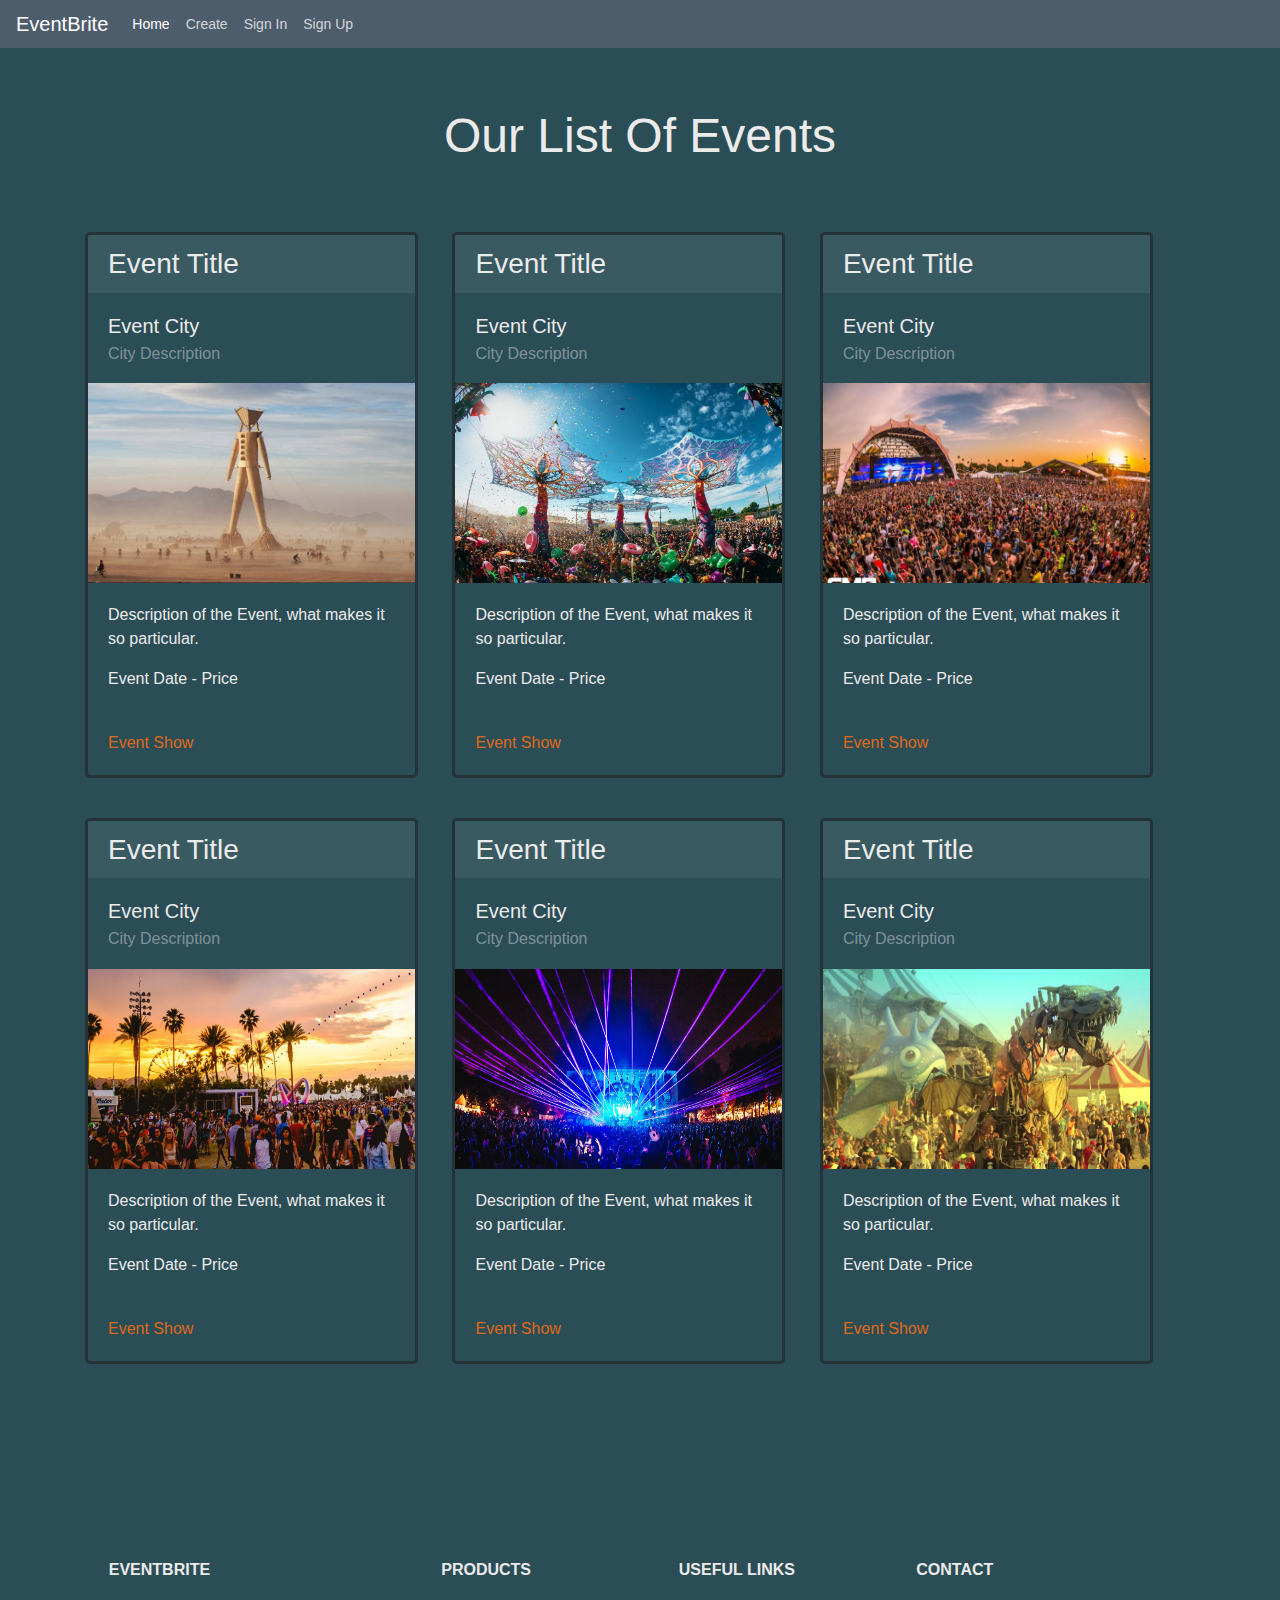
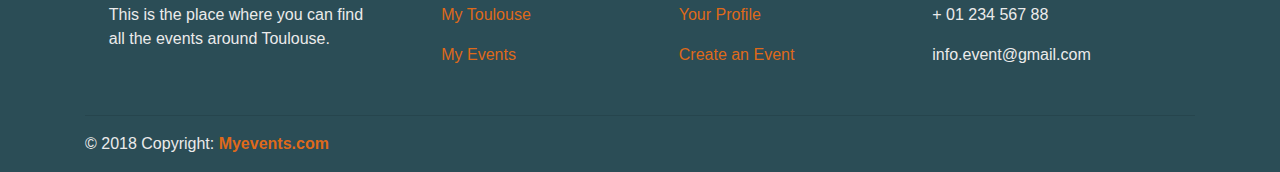
<file: row_list.html>
<!DOCTYPE html>
<html>
  <head>
    <meta charset="utf-8">
    <link rel="stylesheet" type="text/css" href="bootstrap.css">
    <link rel="stylesheet" href="https://use.fontawesome.com/releases/v5.7.2/css/all.css" integrity="sha384-fnmOCqbTlWIlj8LyTjo7mOUStjsKC4pOpQbqyi7RrhN7udi9RwhKkMHpvLbHG9Sr" crossorigin="anonymous">

  </head>


<!--header-->

<header>

  <!--nav-->

  <nav class="navbar fixed-top navbar-expand-lg navbar-dark bg-dark">
    <a class="navbar-brand" href="index.html">EventBrite</a>
    <button class="navbar-toggler" type="button" data-toggle="collapse" data-target="#navbarColor02" aria-controls="navbarColor02" aria-expanded="false" aria-label="Toggle navigation">
      <span class="navbar-toggler-icon"></span>
    </button>

    <div class="collapse navbar-collapse" id="navbarColor02">
      <ul class="navbar-nav mr-auto">
        <li class="nav-item active">
          <a class="nav-link" href="index.html">Home <span class="sr-only">(current)</span></a>
        </li>
        <li class="nav-item">
          <a class="nav-link" href="#">Create</a>
        </li>
        <li class="nav-item">
          <a class="nav-link" href="#">Sign In</a>
        </li>
        <li class="nav-item">
          <a class="nav-link" href="#">Sign Up</a>
        </li>
      </ul>
      
    </div>
  </nav>
</header>




<div class="container ">
  <div class="center big marg">Our List Of Events </div>

  
  <div class="center-card padcard ">
    <h3 class="card-header">Event Title</h3>
    <div class="card-body">
      <h5 class="card-title">Event City</h5>
      <h6 class="card-subtitle text-muted">City Description</h6>
    </div>
    <img class="imagevent" src="img/fest1.jpg" alt="Card image">
    <div class="card-body">
      <p class="card-text">Description of the Event, what makes it so particular.</p>
      <p class="card-text">Event Date    -    Price     </p>
    </div>
    <div class="card-body">
      <a href="#" class="card-link">Event Show</a>
    </div>
  </div>

  <div class="center-card padcard ">
    <h3 class="card-header">Event Title</h3>
    <div class="card-body">
      <h5 class="card-title">Event City</h5>
      <h6 class="card-subtitle text-muted">City Description</h6>
    </div>
    <img class="imagevent" src="img/fest2.jpg" alt="Card image">
    <div class="card-body">
      <p class="card-text">Description of the Event, what makes it so particular.</p>
      <p class="card-text">Event Date    -    Price     </p>
    </div>
    <div class="card-body">
      <a href="#" class="card-link">Event Show</a>
    </div>
  </div>

  <div class="center-card padcard ">
    <h3 class="card-header">Event Title</h3>
    <div class="card-body">
      <h5 class="card-title">Event City</h5>
      <h6 class="card-subtitle text-muted">City Description</h6>
    </div>
    <img class="imagevent" src="img/fest3.jpg" alt="Card image">
    <div class="card-body">
      <p class="card-text">Description of the Event, what makes it so particular.</p>
      <p class="card-text">Event Date    -    Price     </p>
    </div>
    <div class="card-body">
      <a href="#" class="card-link">Event Show</a>
    </div>
  </div>

  <div class="center-card padcard ">
    <h3 class="card-header">Event Title</h3>
    <div class="card-body">
      <h5 class="card-title">Event City</h5>
      <h6 class="card-subtitle text-muted">City Description</h6>
    </div>
    <img class="imagevent" src="img/fest4.jpg" alt="Card image">
    <div class="card-body">
      <p class="card-text">Description of the Event, what makes it so particular.</p>
      <p class="card-text">Event Date    -    Price     </p>
    </div>
    <div class="card-body">
      <a href="#" class="card-link">Event Show</a>
    </div>
  </div>

  <div class="center-card padcard ">
    <h3 class="card-header">Event Title</h3>
    <div class="card-body">
      <h5 class="card-title">Event City</h5>
      <h6 class="card-subtitle text-muted">City Description</h6>
    </div>
    <img class="imagevent" src="img/fest5.jpg" alt="Card image">
    <div class="card-body">
      <p class="card-text">Description of the Event, what makes it so particular.</p>
      <p class="card-text">Event Date    -    Price     </p>
    </div>
    <div class="card-body">
      <a href="#" class="card-link">Event Show</a>
    </div>
  </div>

  <div class="center-card padcard ">
    <h3 class="card-header">Event Title</h3>
    <div class="card-body">
      <h5 class="card-title">Event City</h5>
      <h6 class="card-subtitle text-muted">City Description</h6>
    </div>
    <img class="imagevent" src="img/fest6.jpg" alt="Card image">
    <div class="card-body">
      <p class="card-text">Description of the Event, what makes it so particular.</p>
      <p class="card-text">Event Date    -    Price     </p>
    </div>
    <div class="card-body">
      <a href="#" class="card-link">Event Show</a>
    </div>
  </div>
</div>









  <!-- Footer -->
<footer class="page-footer font-small mdb-color pt-4">

    <!-- Footer Links -->
    <div class="container text-center text-md-left">

      <!-- Footer links -->
      <div class="row text-center text-md-left mt-3 pb-3">

        <!-- Grid column -->
        <div class="col-md-3 col-lg-3 col-xl-3 mx-auto mt-3">
          <h6 class="text-uppercase mb-4 font-weight-bold">EventBrite</h6>
          <p>This is the place where you can find all the events around Toulouse.</p>
        </div>
        <!-- Grid column -->

        <hr class="w-100 clearfix d-md-none">

        <!-- Grid column -->
        <div class="col-md-2 col-lg-2 col-xl-2 mx-auto mt-3">
          <h6 class="text-uppercase mb-4 font-weight-bold">Products</h6>
          <p>
            <a href="#!">My Toulouse</a>
          </p>
          <p>
            <a href="#!">My Events</a>
          </p>
        </div>
        <!-- Grid column -->

        <hr class="w-100 clearfix d-md-none">

        <!-- Grid column -->
        <div class="col-md-3 col-lg-2 col-xl-2 mx-auto mt-3">
          <h6 class="text-uppercase mb-4 font-weight-bold">Useful links</h6>
          <p>
            <a href="#!">Your Profile</a>
          </p>
          <p>
            <a href="#!">Create an Event</a>
          </p>
        </div>

        <!-- Grid column -->
        <hr class="w-100 clearfix d-md-none">

        <!-- Grid column -->
        <div class="col-md-4 col-lg-3 col-xl-3 mx-auto mt-3">
          <h6 class="text-uppercase mb-4 font-weight-bold">Contact</h6>
          <p>
            <i class="fas fa-phone mr-3"></i> + 01 234 567 88</p>
          <p>
            <i class="fas fa-envelope mr-3"></i> info.event@gmail.com</p>
        </div>
        <!-- Grid column -->

      </div>
      <!-- Footer links -->

      <hr>

      <!-- Grid row -->
      <div class="row d-flex align-items-center ">

        <!-- Grid column -->
        <div class="col-md-7 col-lg-8">

          <!--Copyright-->
          <p class="text-center text-md-left">© 2018 Copyright:
            <a href="https://mdbootstrap.com/education/bootstrap/">
              <strong> Myevents.com</strong>
            </a>
          </p>

        </div>
        <!-- Grid column -->

        <!-- Grid column -->
        <div class="col-md-5 col-lg-4 ml-lg-0">

          <!-- Social buttons -->
          <div class="text-center text-md-right">
            <ul class="list-unstyled list-inline">
              <li class="list-inline-item">
                <a class="btn-floating btn-sm rgba-white-slight mx-1">
                  <i class="fab fa-facebook-f"></i>
                </a>
              </li>
              <li class="list-inline-item">
                <a class="btn-floating btn-sm rgba-white-slight mx-1">
                  <i class="fab fa-twitter"></i>
                </a>
              </li>
              <li class="list-inline-item">
                <a class="btn-floating btn-sm rgba-white-slight mx-1">
                  <i class="fab fa-google-plus-g"></i>
                </a>
              </li>
              <li class="list-inline-item">
                <a class="btn-floating btn-sm rgba-white-slight mx-1">
                  <i class="fab fa-linkedin-in"></i>
                </a>
              </li>
            </ul>
          </div>

        </div>
        <!-- Grid column -->

      </div>
      <!-- Grid row -->

    </div>
    <!-- Footer Links -->

  </footer>
  <!-- Footer -->
      
  </body>
</html>
</file>
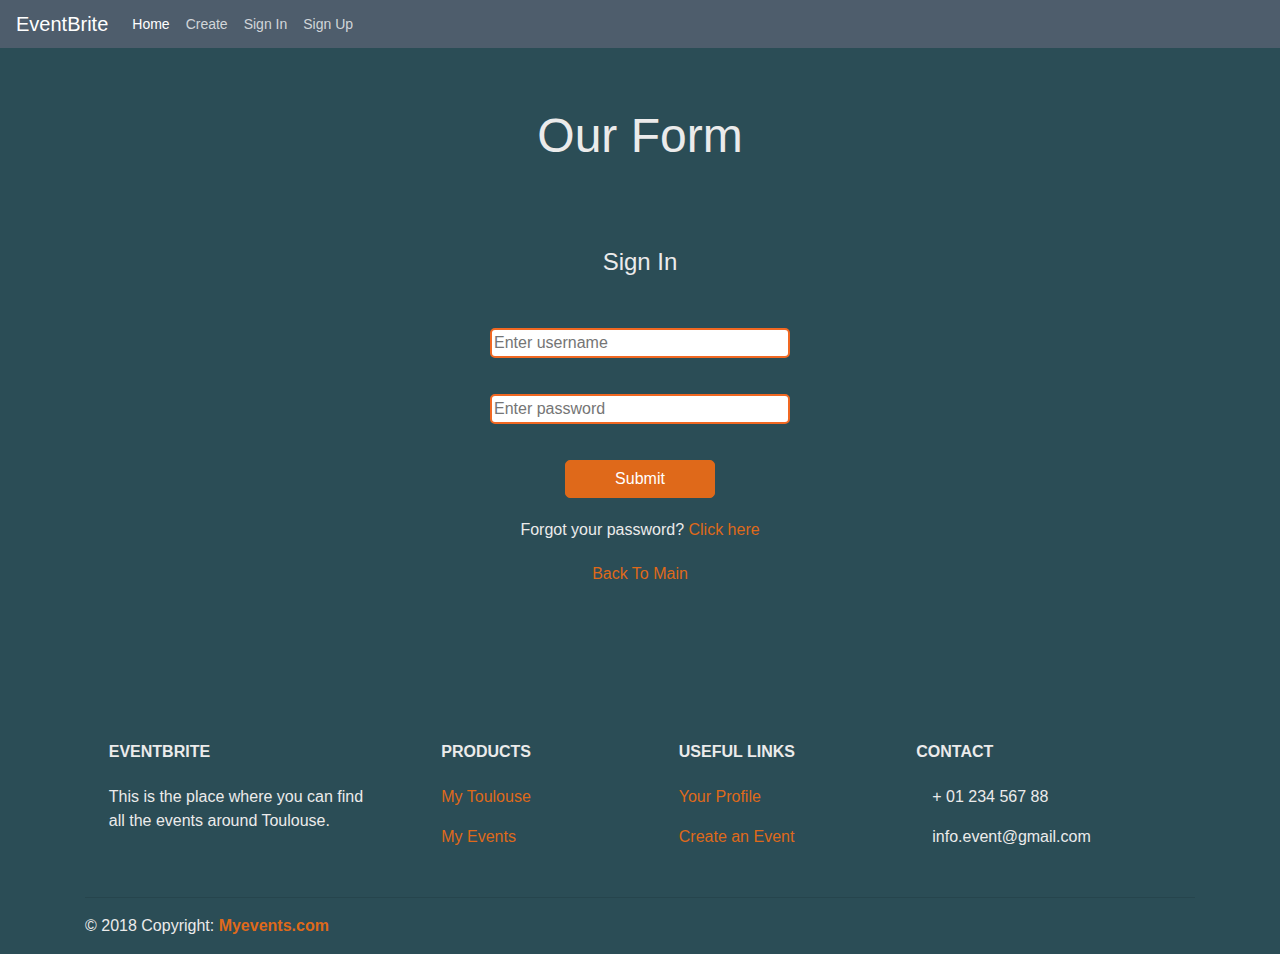
<file: sign_in_form.html>
<!DOCTYPE html>
<html>
	<head>
		<meta charset="utf-8">
		<link rel="stylesheet" type="text/css" href="bootstrap.css">
		<link rel="stylesheet" href="https://use.fontawesome.com/releases/v5.7.2/css/all.css" integrity="sha384-fnmOCqbTlWIlj8LyTjo7mOUStjsKC4pOpQbqyi7RrhN7udi9RwhKkMHpvLbHG9Sr" crossorigin="anonymous">

		
		<title></title>
	</head>
	
	<body>


<!--header-->

<header>

	<!--nav-->

	<nav class="navbar fixed-top navbar-expand-lg navbar-dark bg-dark">
	  <a class="navbar-brand" href="index.html">EventBrite</a>
	  <button class="navbar-toggler" type="button" data-toggle="collapse" data-target="#navbarColor02" aria-controls="navbarColor02" aria-expanded="false" aria-label="Toggle navigation">
	    <span class="navbar-toggler-icon"></span>
	  </button>

	  <div class="collapse navbar-collapse" id="navbarColor02">
	    <ul class="navbar-nav mr-auto">
	      <li class="nav-item active">
	        <a class="nav-link" href="index.html">Home <span class="sr-only">(current)</span></a>
	      </li>
	      <li class="nav-item">
	        <a class="nav-link" href="#">Create</a>
	      </li>
	      <li class="nav-item">
	        <a class="nav-link" href="#">Sign In</a>
	      </li>
	      <li class="nav-item">
	        <a class="nav-link" href="#">Sign Up</a>
	      </li>
	    </ul>
	    
	  </div>
	</nav>

	<!--nav-->
		
</header>

	<!--header-->

	<div class="container">


	<div class="center big">Our Form</div></br></br></br>





<form class="center">
  <fieldset>
    <legend>Sign In</legend>
    	<i class="icon pad fas fa-user"></i>

    <div class="form-group pad"> 
		<i class="fas fa-user-tag"></i>
		<input type="email" class="form-input"  placeholder="Enter username">
    </div>
    <div class="form-group pad">
    	<i class="fas fa-unlock"></i>
      <input type="email" class="form-input"  placeholder="Enter password">
    </div>
    </fieldset>
    <div class="pad">
  	  <button type="submit" class="btn wid btn-primary">Submit</button>
  	</div>
  	<div class="center pad ">Forgot your password? <a href="forgot_password.html"> Click here</a></div>
	</div>

  </fieldset>
</form>














		<div class="center pad">
			<a href="index.html" >Back To Main</a>
		</div>


	</div>
















	<!-- Footer -->
<footer class="page-footer font-small mdb-color pt-4">

    <!-- Footer Links -->
    <div class="container text-center text-md-left">

      <!-- Footer links -->
      <div class="row text-center text-md-left mt-3 pb-3">

        <!-- Grid column -->
        <div class="col-md-3 col-lg-3 col-xl-3 mx-auto mt-3">
          <h6 class="text-uppercase mb-4 font-weight-bold">EventBrite</h6>
          <p>This is the place where you can find all the events around Toulouse.</p>
        </div>
        <!-- Grid column -->

        <hr class="w-100 clearfix d-md-none">

        <!-- Grid column -->
        <div class="col-md-2 col-lg-2 col-xl-2 mx-auto mt-3">
          <h6 class="text-uppercase mb-4 font-weight-bold">Products</h6>
          <p>
            <a href="#!">My Toulouse</a>
          </p>
          <p>
            <a href="#!">My Events</a>
          </p>
        </div>
        <!-- Grid column -->

        <hr class="w-100 clearfix d-md-none">

        <!-- Grid column -->
        <div class="col-md-3 col-lg-2 col-xl-2 mx-auto mt-3">
          <h6 class="text-uppercase mb-4 font-weight-bold">Useful links</h6>
          <p>
            <a href="#!">Your Profile</a>
          </p>
          <p>
            <a href="#!">Create an Event</a>
          </p>
        </div>

        <!-- Grid column -->
        <hr class="w-100 clearfix d-md-none">

        <!-- Grid column -->
        <div class="col-md-4 col-lg-3 col-xl-3 mx-auto mt-3">
          <h6 class="text-uppercase mb-4 font-weight-bold">Contact</h6>
          <p>
            <i class="fas fa-phone mr-3"></i> + 01 234 567 88</p>
          <p>
            <i class="fas fa-envelope mr-3"></i> info.event@gmail.com</p>
        </div>
        <!-- Grid column -->

      </div>
      <!-- Footer links -->

      <hr>

      <!-- Grid row -->
      <div class="row d-flex align-items-center ">

        <!-- Grid column -->
        <div class="col-md-7 col-lg-8">

          <!--Copyright-->
          <p class="text-center text-md-left">© 2018 Copyright:
            <a href="https://mdbootstrap.com/education/bootstrap/">
              <strong> Myevents.com</strong>
            </a>
          </p>

        </div>
        <!-- Grid column -->

        <!-- Grid column -->
        <div class="col-md-5 col-lg-4 ml-lg-0">

          <!-- Social buttons -->
          <div class="text-center text-md-right">
            <ul class="list-unstyled list-inline">
              <li class="list-inline-item">
                <a class="btn-floating btn-sm rgba-white-slight mx-1">
                  <i class="fab fa-facebook-f"></i>
                </a>
              </li>
              <li class="list-inline-item">
                <a class="btn-floating btn-sm rgba-white-slight mx-1">
                  <i class="fab fa-twitter"></i>
                </a>
              </li>
              <li class="list-inline-item">
                <a class="btn-floating btn-sm rgba-white-slight mx-1">
                  <i class="fab fa-google-plus-g"></i>
                </a>
              </li>
              <li class="list-inline-item">
                <a class="btn-floating btn-sm rgba-white-slight mx-1">
                  <i class="fab fa-linkedin-in"></i>
                </a>
              </li>
            </ul>
          </div>

        </div>
        <!-- Grid column -->

      </div>
      <!-- Grid row -->

    </div>
    <!-- Footer Links -->

  </footer>
  <!-- Footer -->
			
	</body>
</html>
</file>
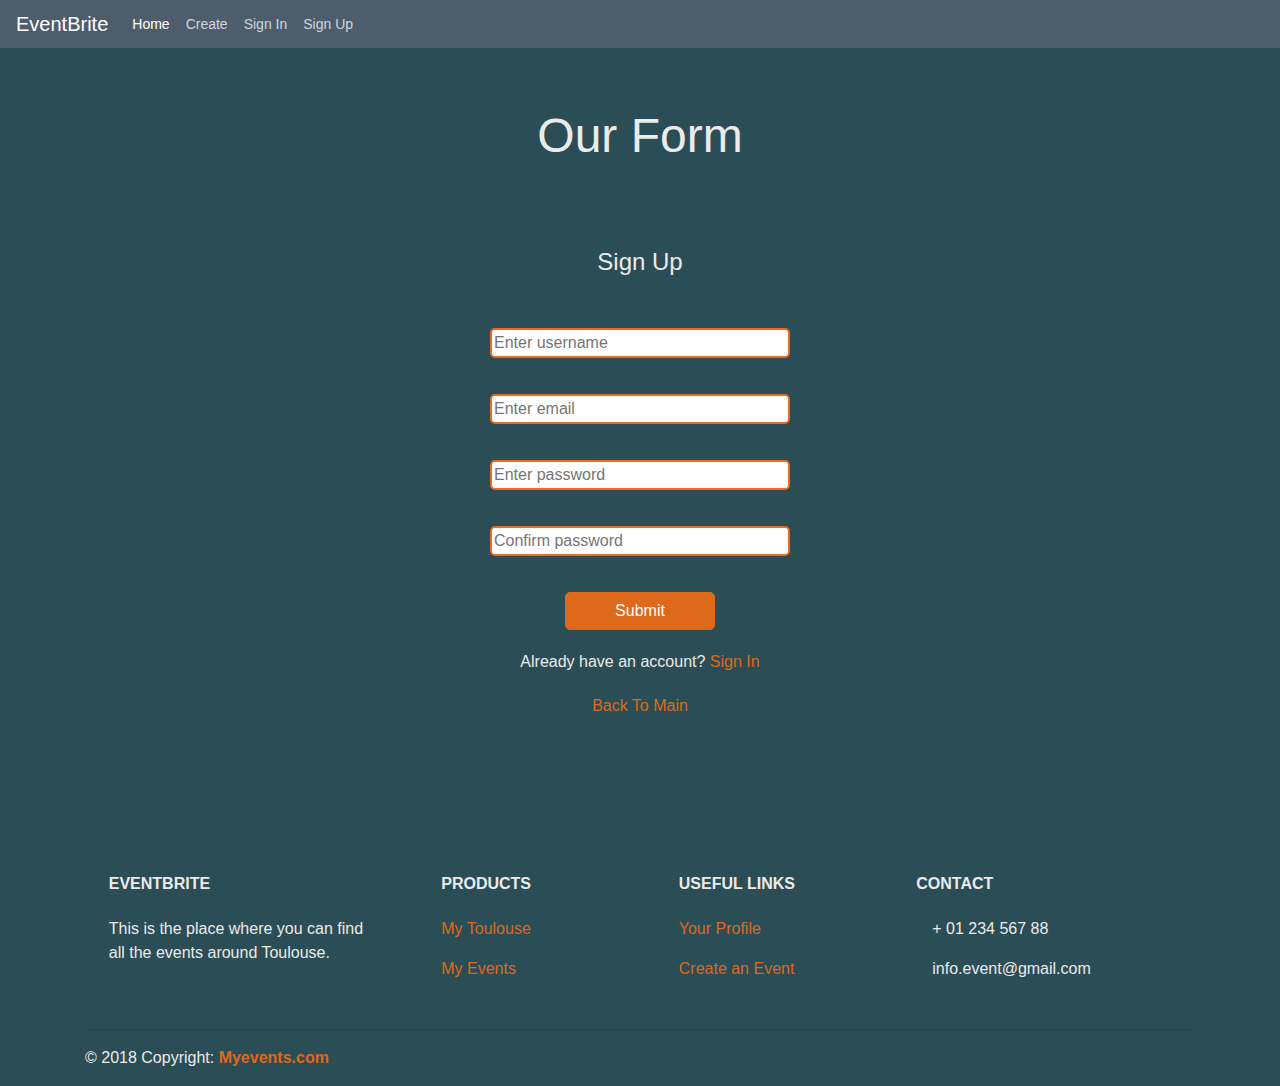
<file: sign_up_form.html>
<!DOCTYPE html>
<html>
	<head>
		<meta charset="utf-8">
		<link rel="stylesheet" type="text/css" href="bootstrap.css">
		<link rel="stylesheet" href="https://use.fontawesome.com/releases/v5.7.2/css/all.css" integrity="sha384-fnmOCqbTlWIlj8LyTjo7mOUStjsKC4pOpQbqyi7RrhN7udi9RwhKkMHpvLbHG9Sr" crossorigin="anonymous">

		
		<title></title>
	</head>
	
	<body>


<!--header-->

<header>

	<!--nav-->

	<nav class="navbar fixed-top navbar-expand-lg navbar-dark bg-dark">
	  <a class="navbar-brand" href="index.html">EventBrite</a>
	  <button class="navbar-toggler" type="button" data-toggle="collapse" data-target="#navbarColor02" aria-controls="navbarColor02" aria-expanded="false" aria-label="Toggle navigation">
	    <span class="navbar-toggler-icon"></span>
	  </button>

	  <div class="collapse navbar-collapse" id="navbarColor02">
	    <ul class="navbar-nav mr-auto">
	      <li class="nav-item active">
	        <a class="nav-link" href="index.html">Home <span class="sr-only">(current)</span></a>
	      </li>
	      <li class="nav-item">
	        <a class="nav-link" href="#">Create</a>
	      </li>
	      <li class="nav-item">
	        <a class="nav-link" href="#">Sign In</a>
	      </li>
	      <li class="nav-item">
	        <a class="nav-link" href="#">Sign Up</a>
	      </li>
	    </ul>
	    
	  </div>
	</nav>

	<!--nav-->
		
</header>

	<!--header-->

	<div class="container">


	<div class="center big">Our Form</div></br></br></br>





<form class="center">
  <fieldset>
    <legend>Sign Up</legend>
    	<i class="icon pad fas fa-user"></i>

    <div class="form-group pad"> 
		<i class="fas fa-user-tag"></i>
		<input type="email" class="form-input"  placeholder="Enter username">
    </div>

    <div class="form-group pad"> 
        <i class="fas fa-at"></i>
		<input type="email" class="form-input"  placeholder="Enter email">
    </div>
    <div class="form-group pad">
    	<i class="fas fa-unlock"></i>
      <input type="email" class="form-input"  placeholder="Enter password">
    </div>
    <div class="form-group pad">
    	<i class="fas fa-lock"></i>
      <input type="email" class="form-input"  placeholder="Confirm password">
    </div>
  
   
    </fieldset>
    <div class="pad">
  	  <button type="submit" class="btn wid btn-primary">Submit</button>
  	</div>
  	<div class="center pad ">Already have an account? <a href="sign_in_form.html"> Sign In</a></div>
  	</div>

  </fieldset>
</form>














		<div class="center pad">
			<a href="index.html" >Back To Main</a>
		</div>


	</div>
















	<!-- Footer -->
<footer class="page-footer font-small mdb-color pt-4">

    <!-- Footer Links -->
    <div class="container text-center text-md-left">

      <!-- Footer links -->
      <div class="row text-center text-md-left mt-3 pb-3">

        <!-- Grid column -->
        <div class="col-md-3 col-lg-3 col-xl-3 mx-auto mt-3">
          <h6 class="text-uppercase mb-4 font-weight-bold">EventBrite</h6>
          <p>This is the place where you can find all the events around Toulouse.</p>
        </div>
        <!-- Grid column -->

        <hr class="w-100 clearfix d-md-none">

        <!-- Grid column -->
        <div class="col-md-2 col-lg-2 col-xl-2 mx-auto mt-3">
          <h6 class="text-uppercase mb-4 font-weight-bold">Products</h6>
          <p>
            <a href="#!">My Toulouse</a>
          </p>
          <p>
            <a href="#!">My Events</a>
          </p>
        </div>
        <!-- Grid column -->

        <hr class="w-100 clearfix d-md-none">

        <!-- Grid column -->
        <div class="col-md-3 col-lg-2 col-xl-2 mx-auto mt-3">
          <h6 class="text-uppercase mb-4 font-weight-bold">Useful links</h6>
          <p>
            <a href="#!">Your Profile</a>
          </p>
          <p>
            <a href="#!">Create an Event</a>
          </p>
        </div>

        <!-- Grid column -->
        <hr class="w-100 clearfix d-md-none">

        <!-- Grid column -->
        <div class="col-md-4 col-lg-3 col-xl-3 mx-auto mt-3">
          <h6 class="text-uppercase mb-4 font-weight-bold">Contact</h6>
          <p>
            <i class="fas fa-phone mr-3"></i> + 01 234 567 88</p>
          <p>
            <i class="fas fa-envelope mr-3"></i> info.event@gmail.com</p>
        </div>
        <!-- Grid column -->

      </div>
      <!-- Footer links -->

      <hr>

      <!-- Grid row -->
      <div class="row d-flex align-items-center ">

        <!-- Grid column -->
        <div class="col-md-7 col-lg-8">

          <!--Copyright-->
          <p class="text-center text-md-left">© 2018 Copyright:
            <a href="https://mdbootstrap.com/education/bootstrap/">
              <strong> Myevents.com</strong>
            </a>
          </p>

        </div>
        <!-- Grid column -->

        <!-- Grid column -->
        <div class="col-md-5 col-lg-4 ml-lg-0">

          <!-- Social buttons -->
          <div class="text-center text-md-right">
            <ul class="list-unstyled list-inline">
              <li class="list-inline-item">
                <a class="btn-floating btn-sm rgba-white-slight mx-1">
                  <i class="fab fa-facebook-f"></i>
                </a>
              </li>
              <li class="list-inline-item">
                <a class="btn-floating btn-sm rgba-white-slight mx-1">
                  <i class="fab fa-twitter"></i>
                </a>
              </li>
              <li class="list-inline-item">
                <a class="btn-floating btn-sm rgba-white-slight mx-1">
                  <i class="fab fa-google-plus-g"></i>
                </a>
              </li>
              <li class="list-inline-item">
                <a class="btn-floating btn-sm rgba-white-slight mx-1">
                  <i class="fab fa-linkedin-in"></i>
                </a>
              </li>
            </ul>
          </div>

        </div>
        <!-- Grid column -->

      </div>
      <!-- Grid row -->

    </div>
    <!-- Footer Links -->

  </footer>
  <!-- Footer -->
			
	</body>
</html>
</file>
